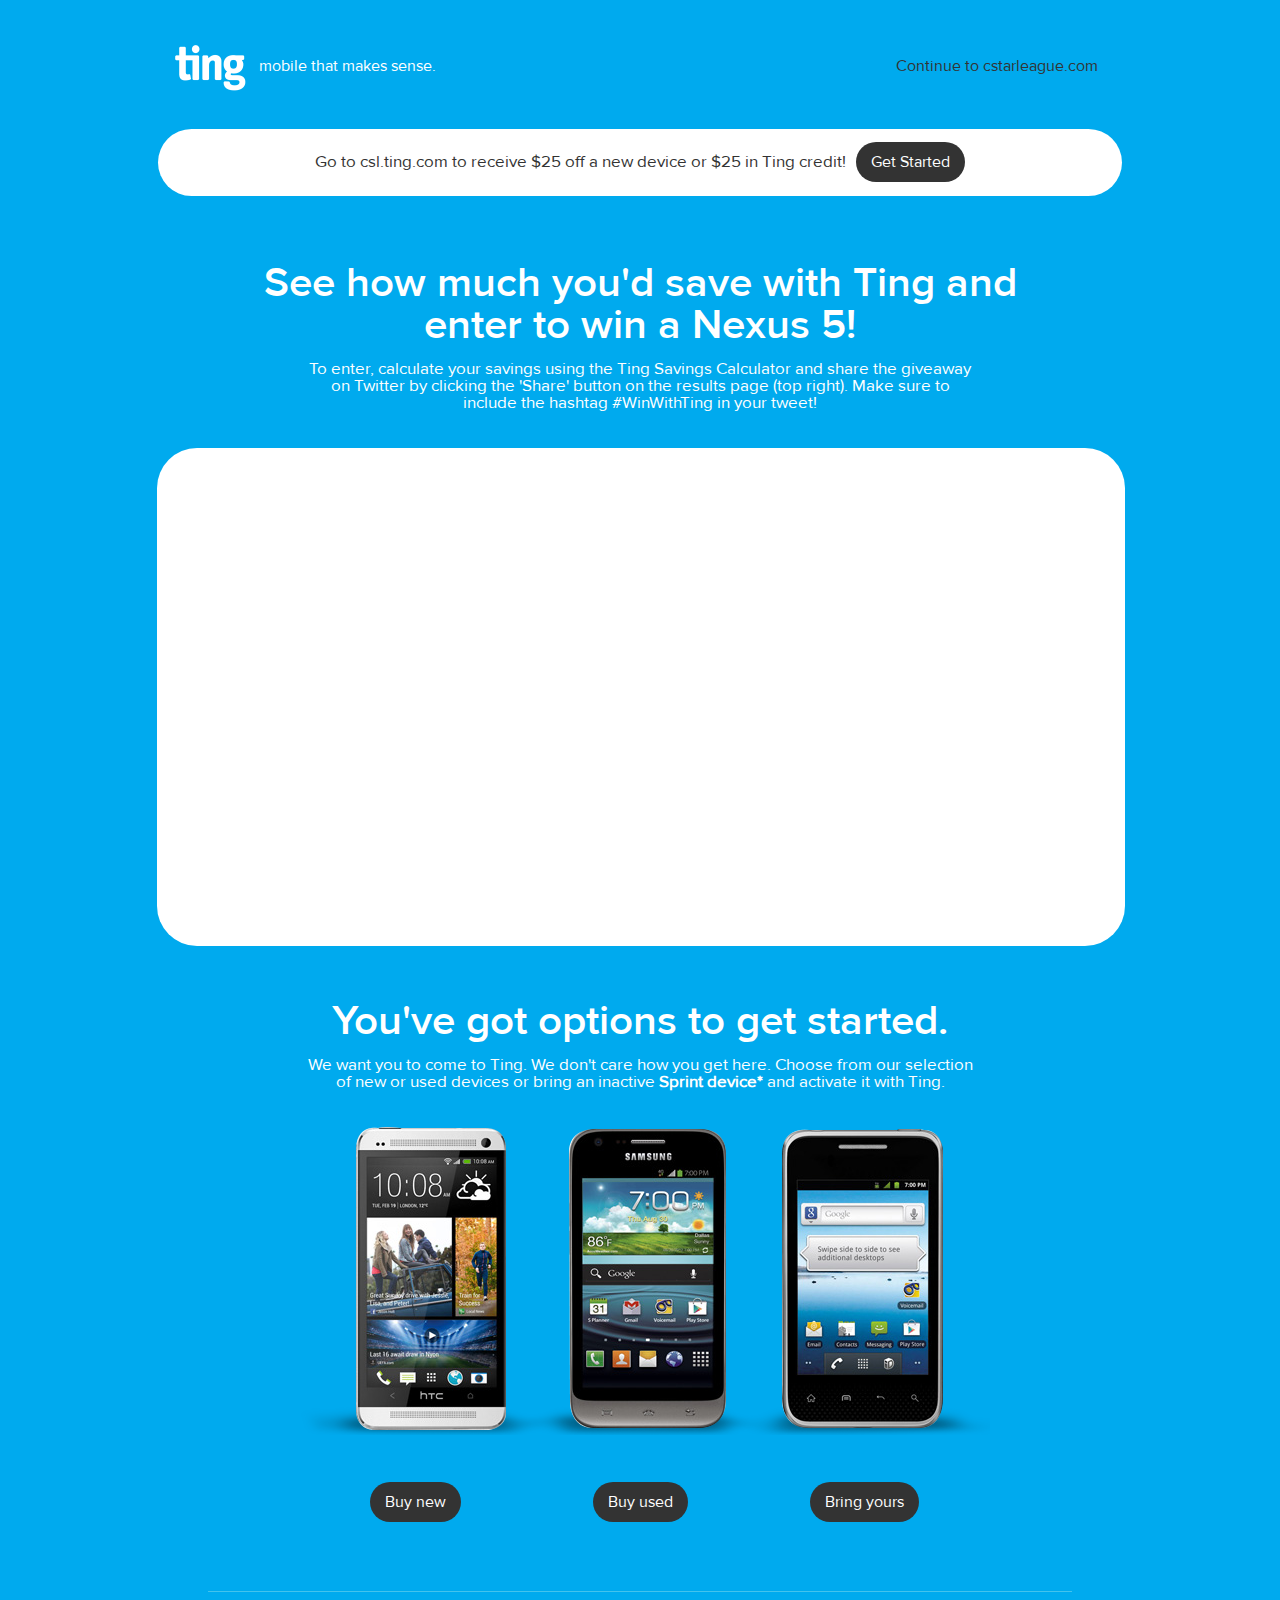
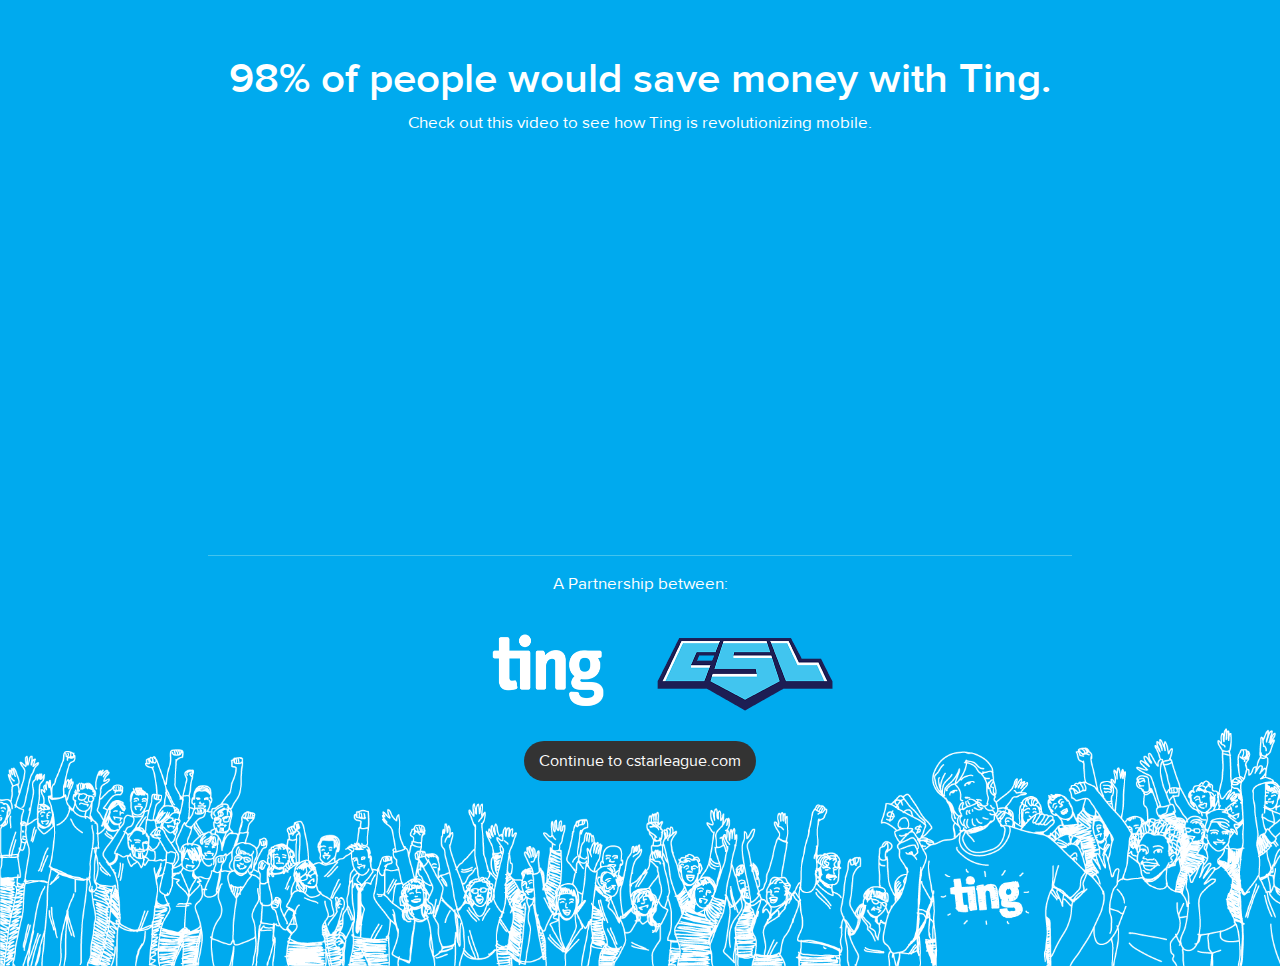
<file: index.html>
<!doctype html>
<html>
  <head>
    <meta charset="utf-8">
    
    <!-- Always force latest IE rendering engine or request Chrome Frame -->
    <meta content="IE=edge,chrome=1" http-equiv="X-UA-Compatible">
    
    <!-- Use title if it's in the page YAML frontmatter -->
    <title>Ting x CSL</title>
    <link href="stylesheets/normalize.css" media="screen, projection" rel="stylesheet" type="text/css" />
    <link href="stylesheets/screen.css" media="screen, projection" rel="stylesheet" type="text/css" />
    <link href="stylesheets/print.css" media="print" rel="stylesheet" type="text/css" />
  <!--[if IE]>
      <link href="/stylesheets/ie.css" media="screen, projection" rel="stylesheet" type="text/css" />
  <![endif]-->
    <script src="http://ajax.googleapis.com/ajax/libs/jquery/1.8/jquery.min.js"></script>
    <script src="js/waypoints.js"></script>

  </head>
  
  <body class="" id="top">

    <header class="unfixed">
      <a href="http://csl.ting.com" id="logo"><img src="img/header.png" /></a>
      <span class="motto">mobile that makes sense.</span>
      <a href="http://cstarleague.com" class="continue">Continue to cstarleague.com</a>
    </header>


    <div id="wrap">

     <div class="cta">
        <p>Go to csl.ting.com to receive $25 off a new device or $25 in Ting credit!<a href="http://csl.ting.com" class="button">Get Started</a>
      </p>
      </div>
      <section class="hero calculator content one-col">


        <h1>See how much you'd save with Ting and enter to win a Nexus 5!</h1>
        <p>To enter, calculate your savings using the Ting Savings Calculator and share the giveaway on Twitter by clicking the 'Share' button on the results page (top right). Make sure to include the hashtag #WinWithTing in your tweet!</a></p>
        <div class="embedded">
          <iframe src="http://ting.com/fb/calculator_wl?calc_type=esports" width="900" height="430" style="overflow: hidden" frameborder=0></iframe>
        </div>
     </section>

      <section class="getstarted content one-col">
        <h1>You've got options to get started.</h1>
        <p>We want you to come to Ting. We don't care how you get here. Choose from our selection
        of new or used devices or bring an inactive <strong>Sprint device*</strong> and activate it with Ting.</p>
        
        <div class="devices">
          <img src="img/getStartedDevices.png" />
          <div class="getStartedSection sides">
            <a href="#" class="button">Buy new</a>
          </div>
          <div class="getStartedSection middle">
            <a href="#" class="button">Buy used</a>
          </div>
          <div class="getStartedSection sides">
            <a href="#" class="button">Bring yours</a>
          </div>
        </div>
      </section>

      <section class="content one-col">
        <h1>98% of people would save money with Ting.</h1>
        <p>Check out this video to see how Ting is revolutionizing mobile.</p>

        <iframe id="iframe" style="width: 589px; height: 303px; background: transparent;" src="http://www.youtube.com/embed/brm0E59cjWc" frameborder="0" allowfullscreen></iframe>

      </section>

      <section class="footer one-col">
        <p>A Partnership between:</p>
        <img src="img/csl_ting_logos.png" />
        <p><a href="http://cstarleague.com" class="button">Continue to cstarleague.com</a></p>
      </section>


    </div>

    <footer>
    </footer>

    <script src="js/script.js"></script>

  </body>
</html>
</file>
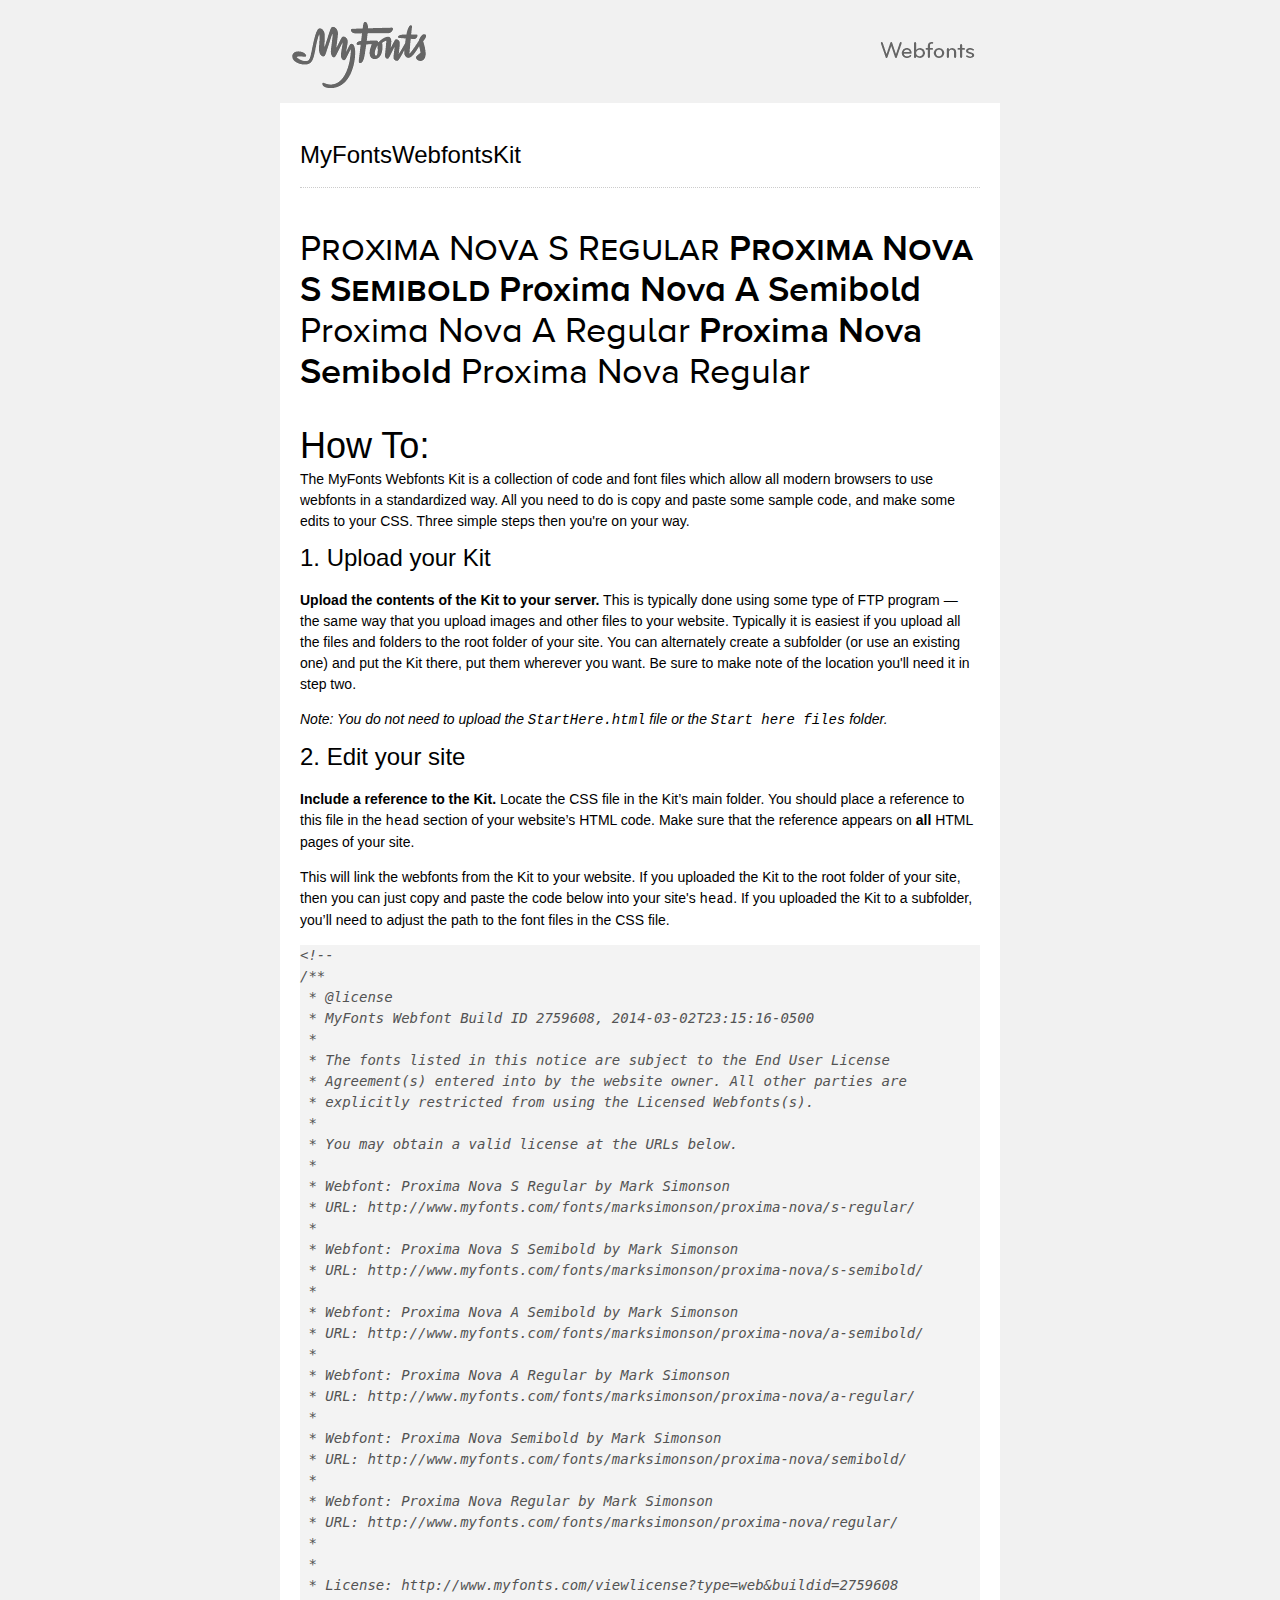
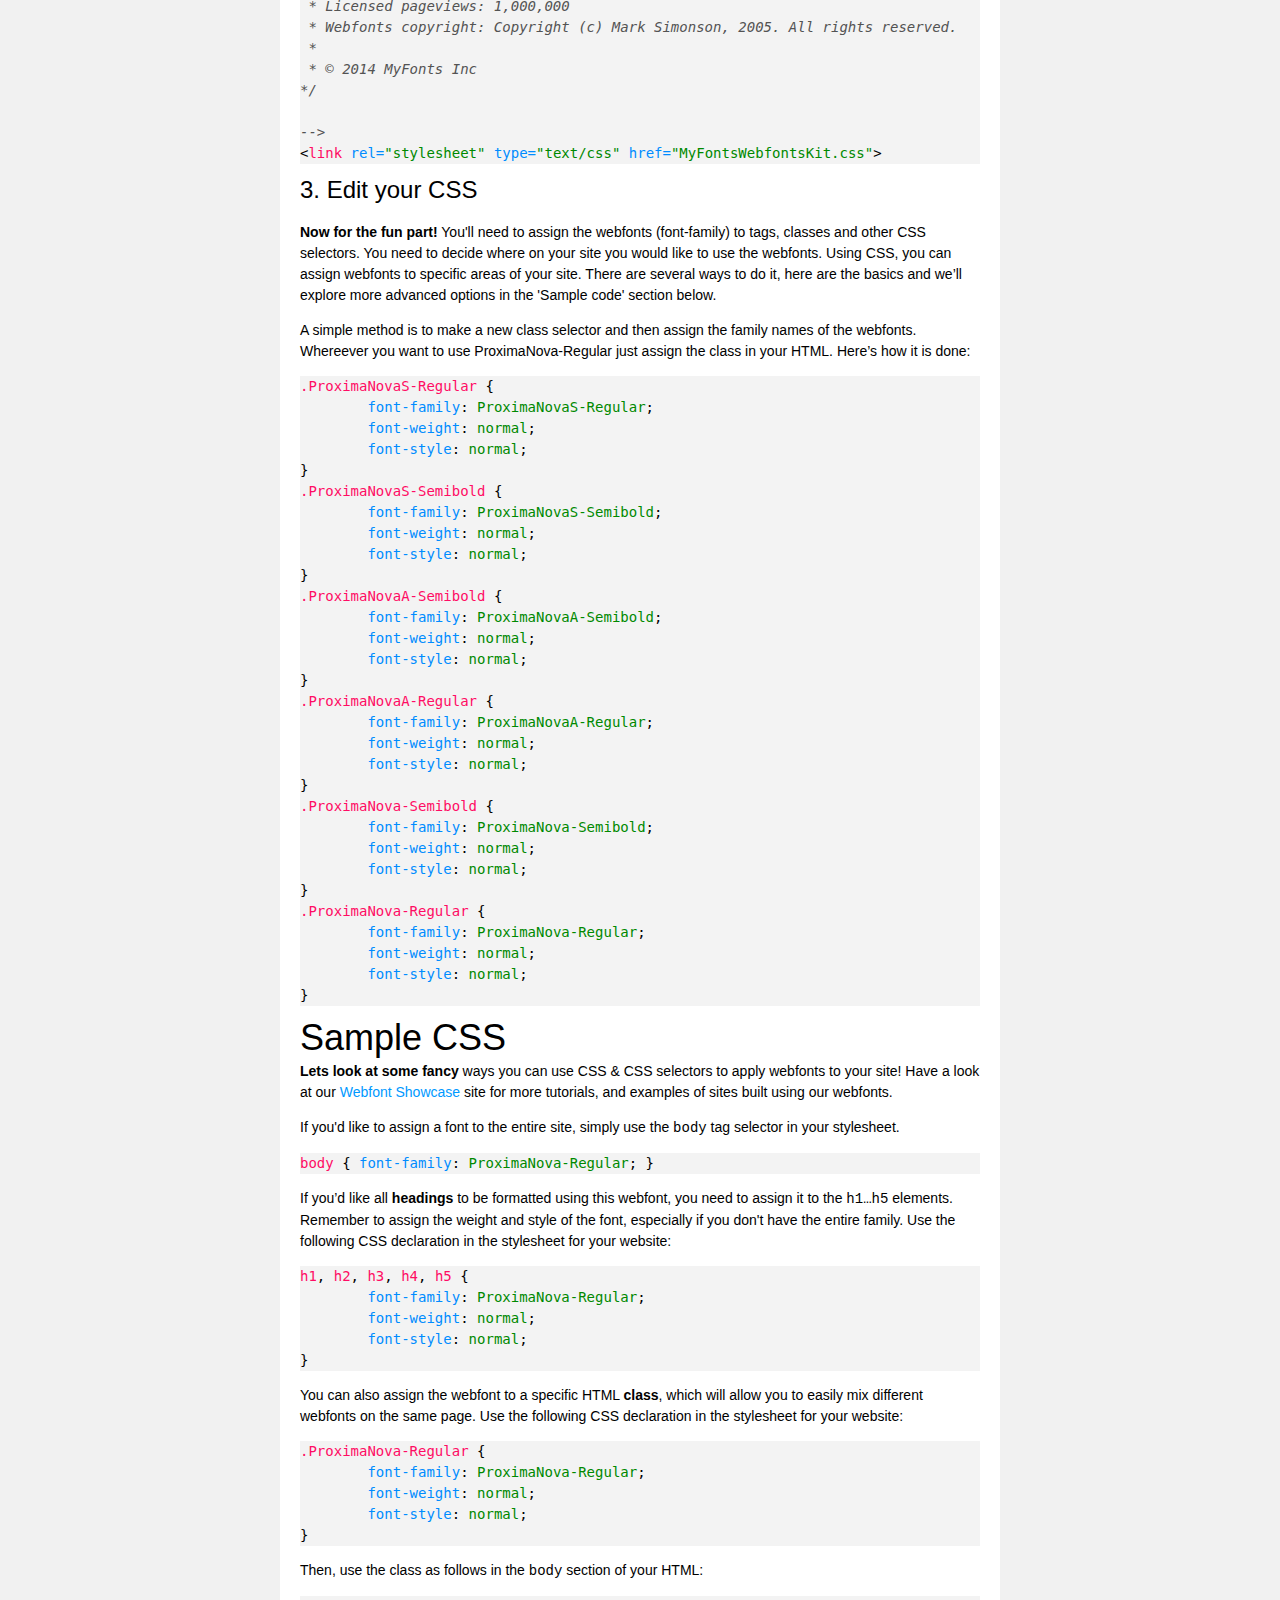
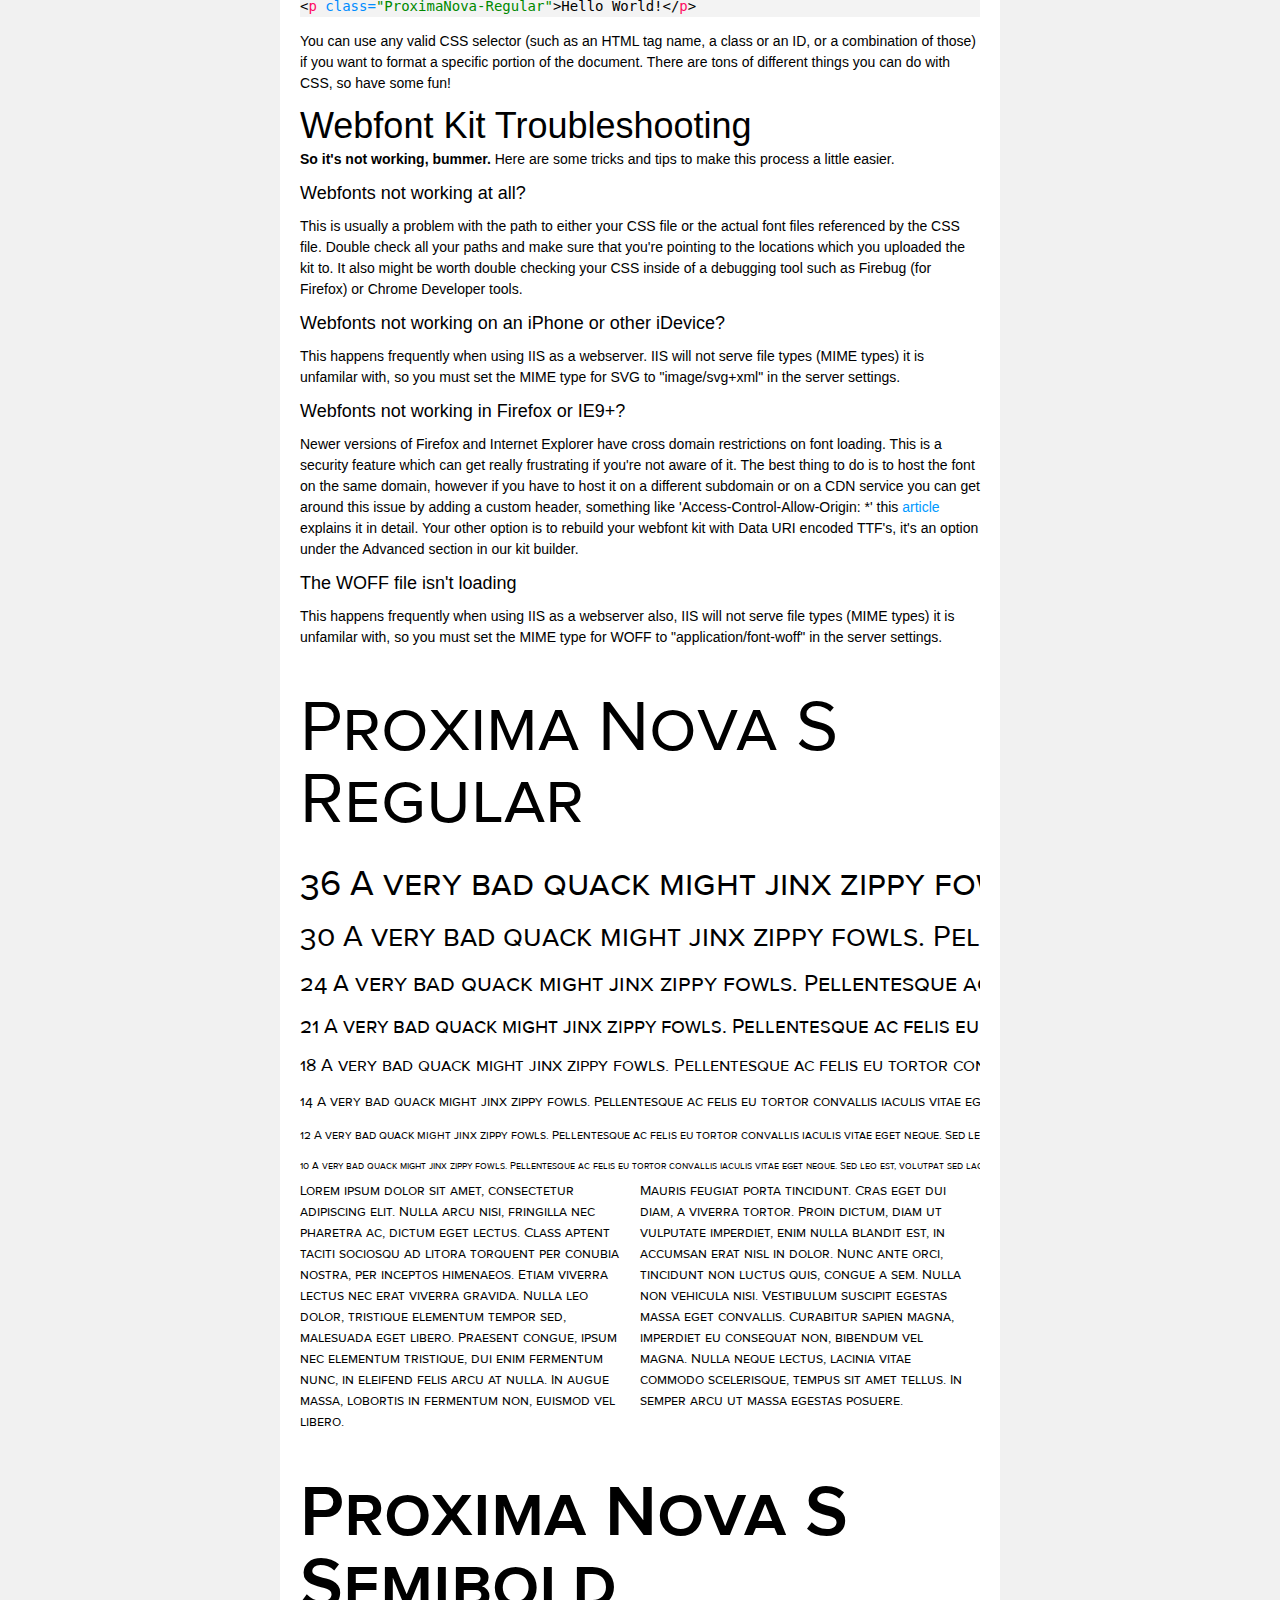
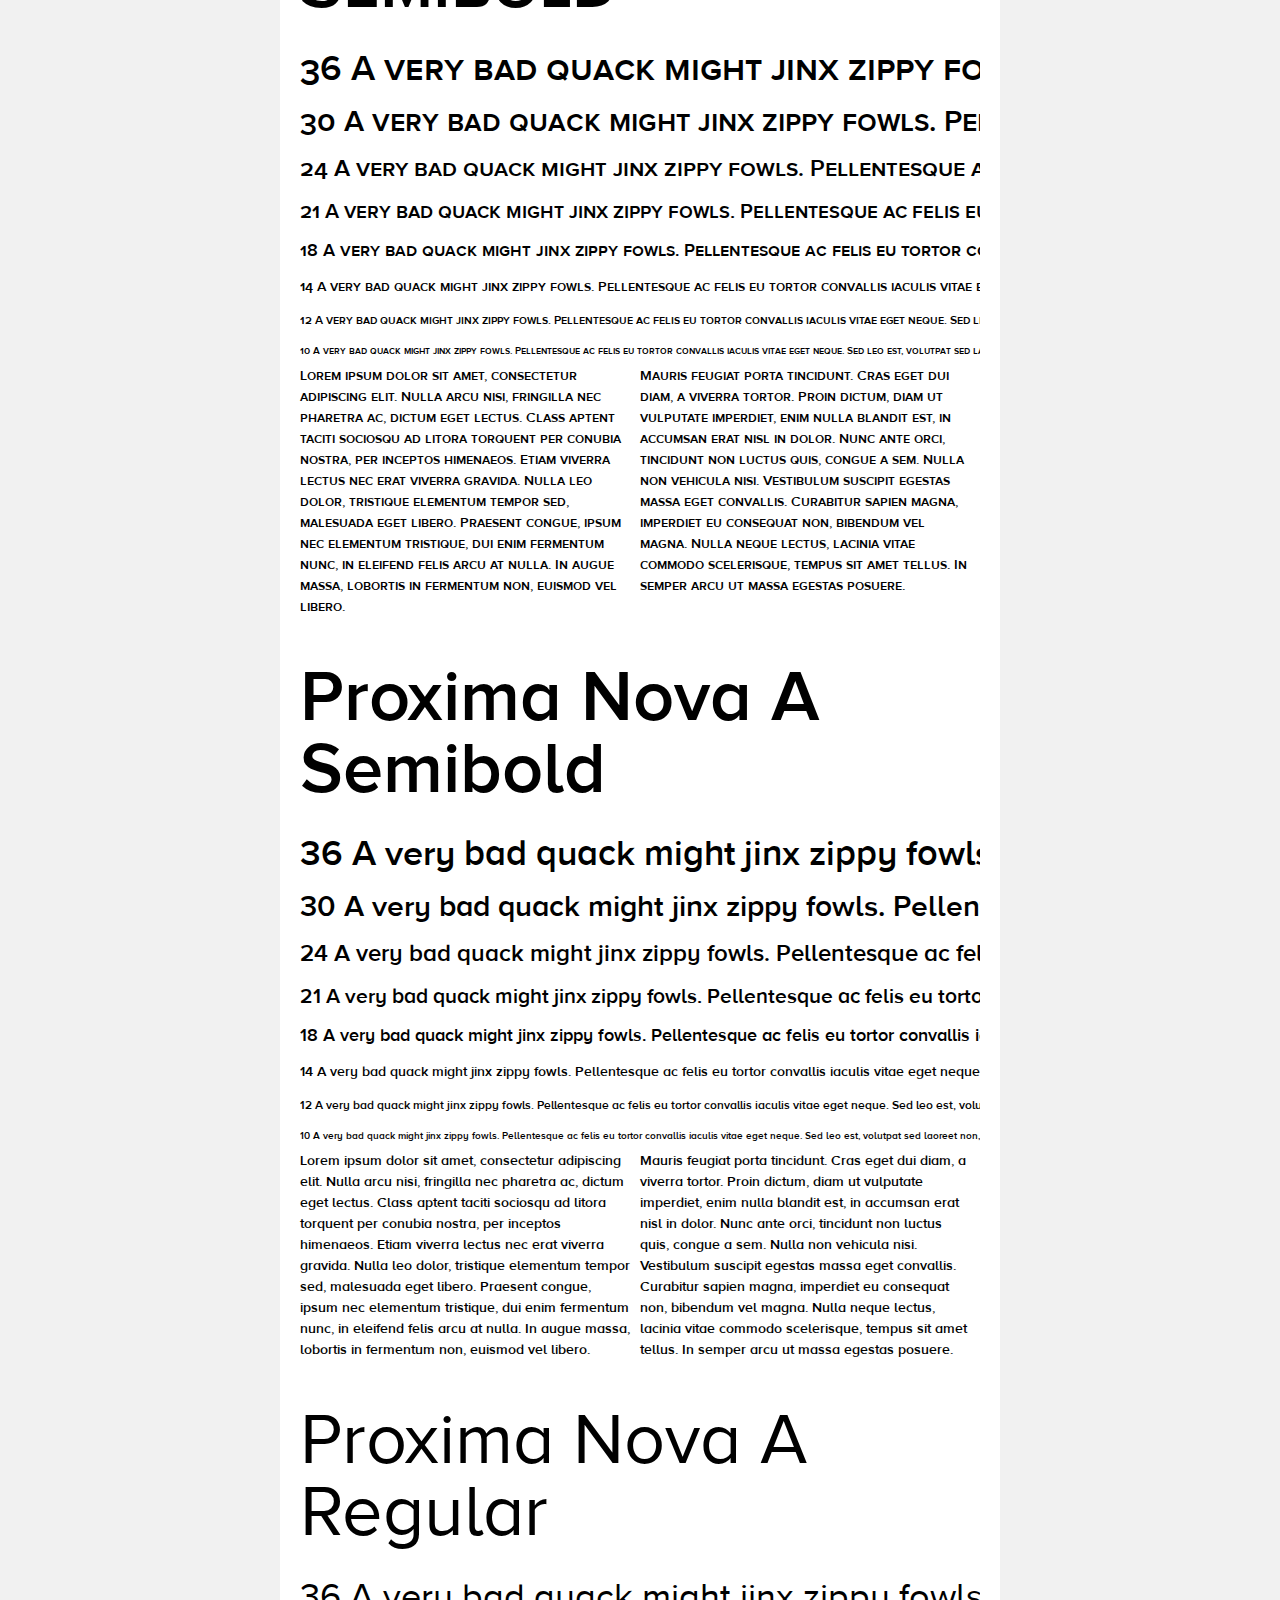
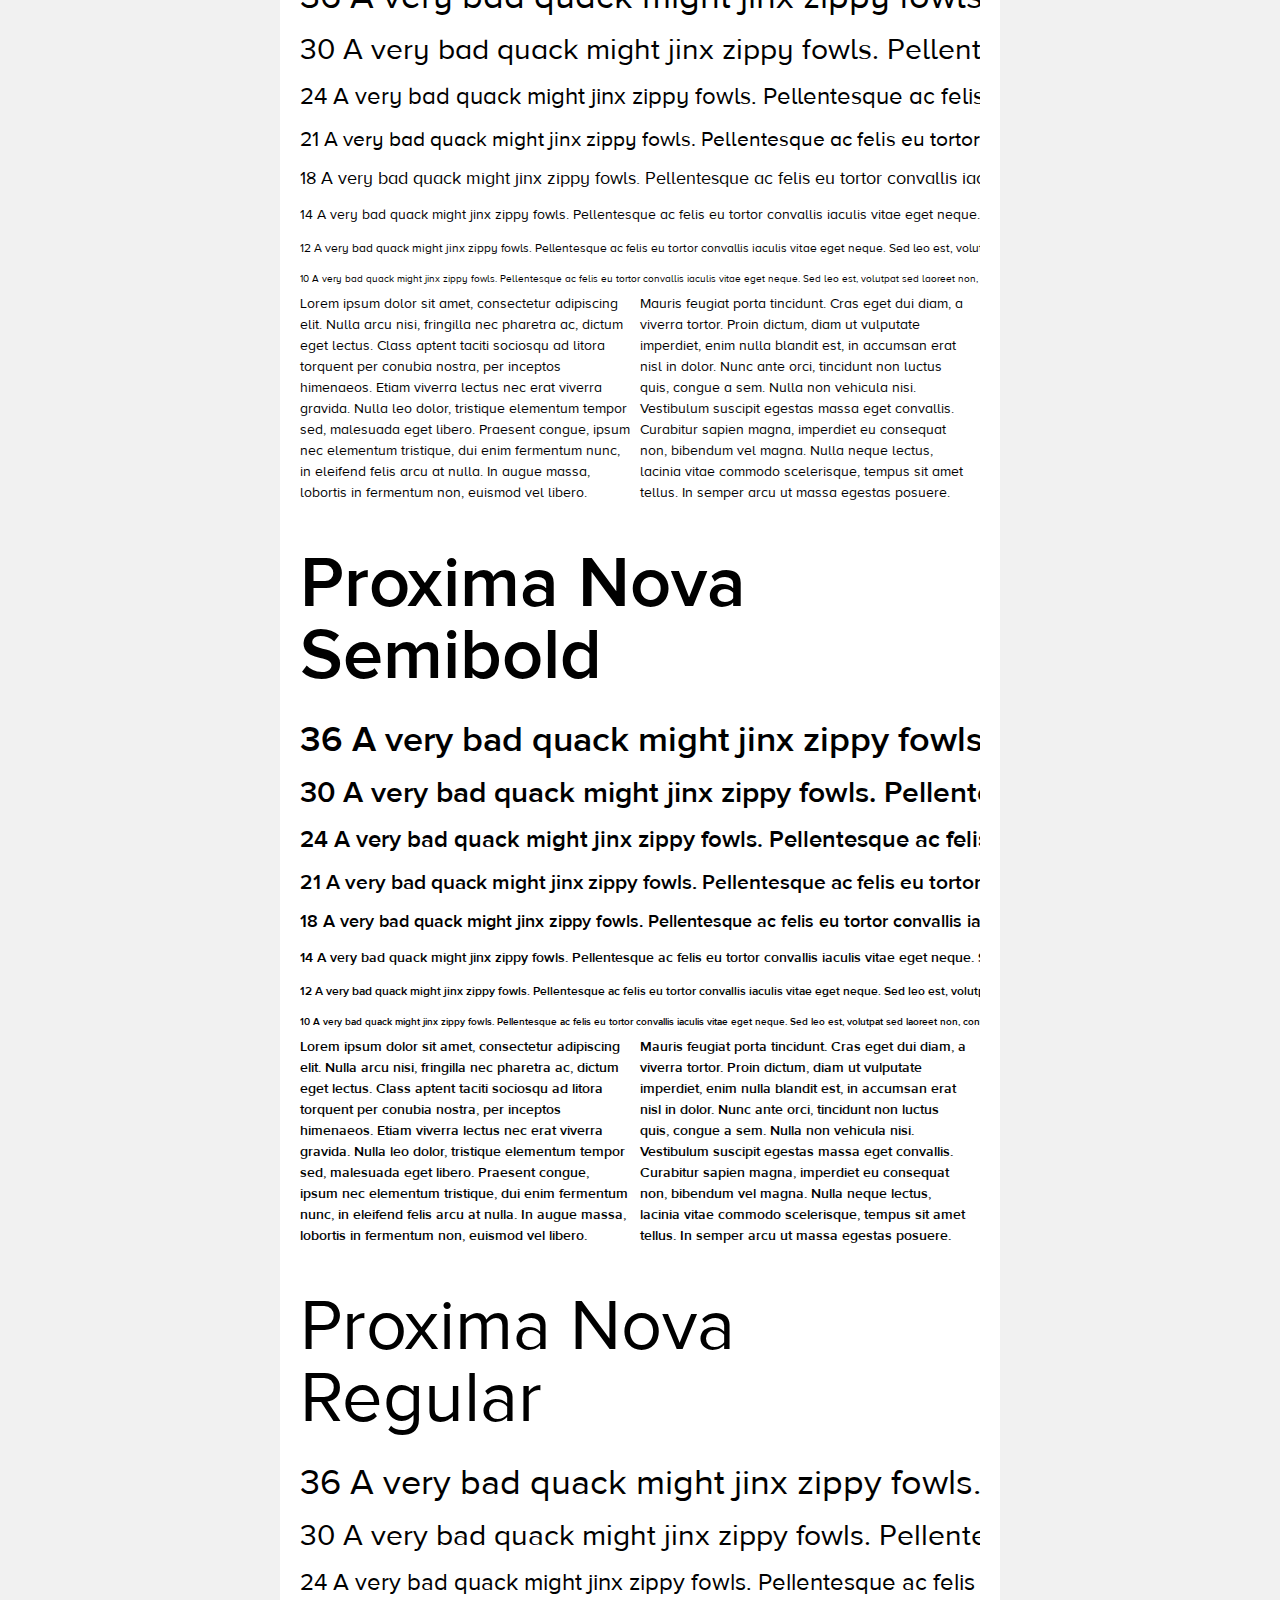
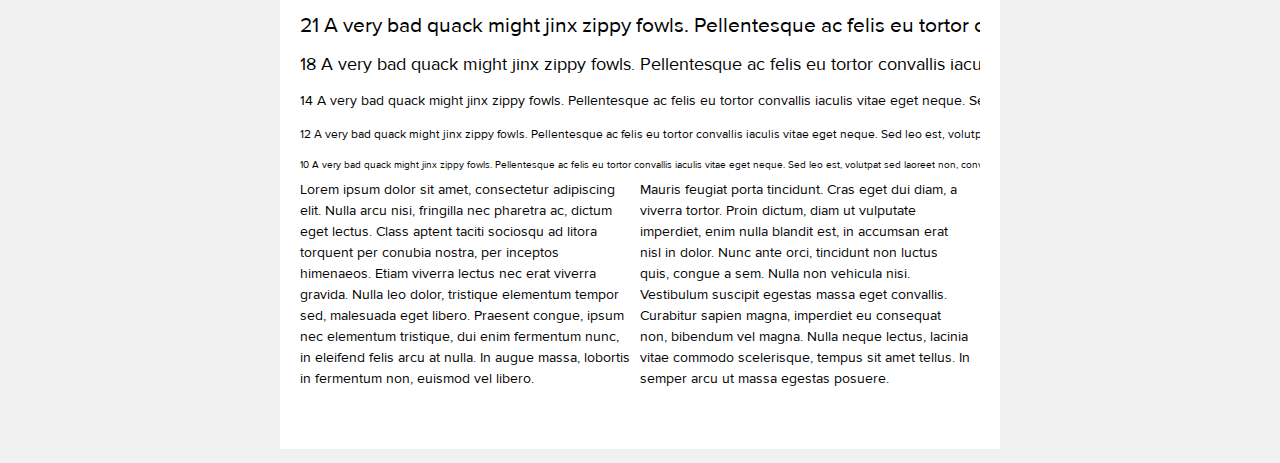
<file: assets/MyFontsWebfontsKit/StartHere.html>
<!DOCTYPE html PUBLIC "-//W3C//DTD XHTML 1.0 Strict//EN"
	"http://www.w3.org/TR/xhtml1/DTD/xhtml1-strict.dtd">

<html xmlns="http://www.w3.org/1999/xhtml" xml:lang="en" lang="en">
<head>
<title>MyFontsWebfontsKit</title>
<meta http-equiv="Content-Type" content="text/html; charset=UTF-8"/>

<!--
/**
 * @license
 * MyFonts Webfont Build ID 2759608, 2014-03-02T23:15:16-0500
 * 
 * The fonts listed in this notice are subject to the End User License
 * Agreement(s) entered into by the website owner. All other parties are 
 * explicitly restricted from using the Licensed Webfonts(s).
 * 
 * You may obtain a valid license at the URLs below.
 * 
 * Webfont: Proxima Nova S Regular by Mark Simonson
 * URL: http://www.myfonts.com/fonts/marksimonson/proxima-nova/s-regular/
 * 
 * Webfont: Proxima Nova S Semibold by Mark Simonson
 * URL: http://www.myfonts.com/fonts/marksimonson/proxima-nova/s-semibold/
 * 
 * Webfont: Proxima Nova A Semibold by Mark Simonson
 * URL: http://www.myfonts.com/fonts/marksimonson/proxima-nova/a-semibold/
 * 
 * Webfont: Proxima Nova A Regular by Mark Simonson
 * URL: http://www.myfonts.com/fonts/marksimonson/proxima-nova/a-regular/
 * 
 * Webfont: Proxima Nova Semibold by Mark Simonson
 * URL: http://www.myfonts.com/fonts/marksimonson/proxima-nova/semibold/
 * 
 * Webfont: Proxima Nova Regular by Mark Simonson
 * URL: http://www.myfonts.com/fonts/marksimonson/proxima-nova/regular/
 * 
 * 
 * License: http://www.myfonts.com/viewlicense?type=web&buildid=2759608
 * Licensed pageviews: 1,000,000
 * Webfonts copyright: Copyright (c) Mark Simonson, 2005. All rights reserved.
 * 
 * © 2014 MyFonts Inc
*/

-->

<!-- 1. load the webfonts -->
<link rel="stylesheet" type="text/css" href="MyFontsWebfontsKit.css"/>

<!-- 2. set up some css styles using the webfonts -->
<style type="text/css">
.ProximaNovaS-Regular { font-family: ProximaNovaS-Regular; }
.ProximaNovaS-Semibold { font-family: ProximaNovaS-Semibold; }
.ProximaNovaA-Semibold { font-family: ProximaNovaA-Semibold; }
.ProximaNovaA-Regular { font-family: ProximaNovaA-Regular; }
.ProximaNova-Semibold { font-family: ProximaNova-Semibold; }
.ProximaNova-Regular { font-family: ProximaNova-Regular; }
</style>


<!-- not relevant to webfonts. just example code highlighting. -->
<script type="text/javascript" src="Start here files/highlight.js"></script>
<script type="text/javascript">
  hljs.initHighlightingOnLoad();
</script>

<!-- also not relavent to webfonts. just layout css for this doc. -->
<link rel="stylesheet" type="text/css" href="Start here files/layout.css">


</head>
<body>
<div id="header"><br/>
  <img src="Start here files/header.png" alt="MyFonts Webfonts" style="padding-bottom: 12px;" width="720" border="0" height="66"/>
</div>
<div id="main_container">
		
<div id="headline">
<h2 class="webfont-article-block">MyFontsWebfontsKit</h2>
<div class="container-article"><p style="font-size:36px;line-height:40px;">
  <span class="ProximaNovaS-Regular" contenteditable="true">Proxima Nova S Regular </span>
  <span class="ProximaNovaS-Semibold" contenteditable="true">Proxima Nova S Semibold </span>
  <span class="ProximaNovaA-Semibold" contenteditable="true">Proxima Nova A Semibold </span>
  <span class="ProximaNovaA-Regular" contenteditable="true">Proxima Nova A Regular </span>
  <span class="ProximaNova-Semibold" contenteditable="true">Proxima Nova Semibold </span>
  <span class="ProximaNova-Regular" contenteditable="true">Proxima Nova Regular </span>
</div>
</div>
<div id="webfont_instructions">
	<h1>How To:</h1>
	<p>The MyFonts Webfonts Kit is a collection of code and font files which allow all modern browsers to use webfonts in a standardized way.  
	All you need to do is copy and paste some sample code, and make some edits to your CSS.  Three simple steps then you're on your way.</p>
	
	<h2>1. Upload your Kit</h2>

	<p><strong>Upload the contents of the Kit to your server.</strong> This is
	typically done using some type of FTP program — the same way that you upload images and other files
	to your website. Typically it is easiest if you upload all the files and folders to
	the root folder of your site.  You can alternately create a subfolder (or use an existing one) and put
	the Kit there, put them wherever you want.  Be sure to make note of the location you'll need it in step two. </p>

	<p><em>Note: You do not need to upload the <code>StartHere.html</code> file or
	the <code>Start here files</code> folder.</em> </p>

	<h2>2. Edit your site</h2>

	<p><strong>Include a reference to the Kit. </strong> Locate the CSS file in the Kit’s main folder.  You should place a reference to this file in the
	<code>head</code> section of your website’s HTML code. Make
	sure that the reference appears on <strong>all</strong> HTML pages of your site.</p>

	<p>This will link the webfonts from the Kit to your website. 
	If you uploaded the Kit to the root folder of your site, then
	you can just copy and paste the code below into your site's 
	<code>head</code>. If you uploaded the Kit to a
	subfolder, you’ll need to adjust the path to the font files in the CSS file. </p>

	<pre><code class="html">&lt;!--
/**
 * @license
 * MyFonts Webfont Build ID 2759608, 2014-03-02T23:15:16-0500
 * 
 * The fonts listed in this notice are subject to the End User License
 * Agreement(s) entered into by the website owner. All other parties are 
 * explicitly restricted from using the Licensed Webfonts(s).
 * 
 * You may obtain a valid license at the URLs below.
 * 
 * Webfont: Proxima Nova S Regular by Mark Simonson
 * URL: http://www.myfonts.com/fonts/marksimonson/proxima-nova/s-regular/
 * 
 * Webfont: Proxima Nova S Semibold by Mark Simonson
 * URL: http://www.myfonts.com/fonts/marksimonson/proxima-nova/s-semibold/
 * 
 * Webfont: Proxima Nova A Semibold by Mark Simonson
 * URL: http://www.myfonts.com/fonts/marksimonson/proxima-nova/a-semibold/
 * 
 * Webfont: Proxima Nova A Regular by Mark Simonson
 * URL: http://www.myfonts.com/fonts/marksimonson/proxima-nova/a-regular/
 * 
 * Webfont: Proxima Nova Semibold by Mark Simonson
 * URL: http://www.myfonts.com/fonts/marksimonson/proxima-nova/semibold/
 * 
 * Webfont: Proxima Nova Regular by Mark Simonson
 * URL: http://www.myfonts.com/fonts/marksimonson/proxima-nova/regular/
 * 
 * 
 * License: http://www.myfonts.com/viewlicense?type=web&amp;buildid=2759608
 * Licensed pageviews: 1,000,000
 * Webfonts copyright: Copyright (c) Mark Simonson, 2005. All rights reserved.
 * 
 * © 2014 MyFonts Inc
*/

--&gt;
&lt;link rel=&quot;stylesheet&quot; type=&quot;text/css&quot; href=&quot;MyFontsWebfontsKit.css&quot;&gt;
</code></pre>
	
	<h2>3. Edit your CSS</h2>

	<p><strong>Now for the fun part!</strong>
	You'll need to assign the webfonts (font-family) to tags, classes and other CSS selectors.
	You need to decide where on your site you would like to use the webfonts.  
	Using CSS, you can assign webfonts to specific areas of your site.  
	There are several ways to do it, here are the basics and we’ll explore more advanced options in the 'Sample code' section below. </p>

	<p>A simple method is to make a new class selector and
	then assign the family names of the webfonts.  Whereever you want to use ProximaNova-Regular just assign the class in your HTML. Here’s how it is done: </p>
	
	
	<pre><code class="css">.ProximaNovaS-Regular { 
	font-family: ProximaNovaS-Regular;
	font-weight: normal;
	font-style: normal;
}
.ProximaNovaS-Semibold { 
	font-family: ProximaNovaS-Semibold;
	font-weight: normal;
	font-style: normal;
}
.ProximaNovaA-Semibold { 
	font-family: ProximaNovaA-Semibold;
	font-weight: normal;
	font-style: normal;
}
.ProximaNovaA-Regular { 
	font-family: ProximaNovaA-Regular;
	font-weight: normal;
	font-style: normal;
}
.ProximaNova-Semibold { 
	font-family: ProximaNova-Semibold;
	font-weight: normal;
	font-style: normal;
}
.ProximaNova-Regular { 
	font-family: ProximaNova-Regular;
	font-weight: normal;
	font-style: normal;
}
</code></pre>
</div>
<div id="webfont_code">
	<h1>Sample CSS</h1>
	<p><strong>Lets look at some fancy</strong> ways you can use CSS &amp; CSS selectors to apply webfonts to your site!
	Have a look at our <a href='http://webfonts.myfonts.com'>Webfont Showcase</a> site for more tutorials, and examples of sites built using our webfonts.
	</p>
	
	<p>If you'd like to assign a font to the entire site, simply use the <code>body</code> tag selector in your stylesheet.</p>
	
	 
	<pre><code class="css">body { font-family: ProximaNova-Regular; }</code></pre>

	<p>If you’d like all <strong>headings</strong> to be formatted using this
	webfont, you need to assign it to the <code>h1…h5</code> elements.  
	Remember to assign the weight and style of the font, especially if you don't have the entire family.
	Use the following CSS declaration in the stylesheet for your website: </p>

 
	<pre><code class="css">h1, h2, h3, h4, h5 { 
	font-family: ProximaNova-Regular; 
	font-weight: normal; 
	font-style: normal; 
}</code></pre>

	<p>You can also assign the webfont to a specific HTML <strong>class</strong>, which will allow
	you to easily mix different webfonts on the same page. Use the following CSS
	declaration in the stylesheet for your website: </p>

	
	<pre><code class="css">.ProximaNova-Regular { 
	font-family: ProximaNova-Regular;
	font-weight: normal;
	font-style: normal;
}
</code></pre>

	<p>Then, use the class as follows in the <code>body</code> section of your HTML: </p>

		<pre><code class="html">&lt;p class=&quot;ProximaNova-Regular&quot;&gt;Hello World!&lt;/p&gt;</code></pre>

	<p>You can use any valid CSS selector (such as an HTML tag name, a class or an
	ID, or a combination of those) if you want to format a specific portion of the
	document.  There are tons of different things you can do with CSS, so have some fun!</p>
	
</div>

<div id="webfont_troubleshooting">
	
	<h1>Webfont Kit Troubleshooting</h1>
	
	<p><strong>So it's not working, bummer.</strong>  Here are some tricks and tips to make this process a little easier.</p>
	
	<h3>Webfonts not working at all?</h3><p>
	This is usually a problem with the path to either your CSS file or the actual font files referenced by the CSS file.  Double check all your paths and make sure that you're pointing to the locations which you uploaded the kit to.
	It also might be worth double checking your CSS inside of a debugging tool such as Firebug (for Firefox) or Chrome Developer tools.
	</p>

	<h3>Webfonts not working on an iPhone or other iDevice?</h3><p>
	This happens frequently when using IIS as a webserver. IIS will not serve file types (MIME types) it is unfamilar with, so
	you must set the MIME type for SVG to "image/svg+xml" in the server settings.</p>

	<h3>Webfonts not working in Firefox or IE9+?</h3><p>
	Newer versions of Firefox and Internet Explorer have cross domain restrictions on font loading.
	This is a security feature which can get really frustrating if you're not aware of it.  The best thing to do is to host the font on the same domain,
	however if you have to host it on a different subdomain or on a CDN service you can get around this issue by adding a custom header, something like 'Access-Control-Allow-Origin: *'
	this <a href='http://www.red-team-design.com/firefox-doesnt-allow-cross-domain-fonts-by-default/'>article</a> explains it in detail.
	Your other option is to rebuild your webfont kit with Data URI encoded TTF's, it's an option under the Advanced section in our kit builder.</p>
	
	<h3>The WOFF file isn't loading</h3><p>
	This happens frequently when using IIS as a webserver also, IIS will not serve file types (MIME types) it is unfamilar with, so
	you must set the MIME type for WOFF to "application/font-woff" in the server settings.</p>
	</div>

<div id="webfont_specimen">
	<div class="clearer">&nbsp;</div>
	
		  <div class="clearer">&nbsp;</div>
  <div class="webfont-sample-block">
    <p class="ProximaNovaS-Regular webfont-sample" style="font-size:72px;">Proxima Nova S Regular</p>
  </div>
  <div class="webfont-sample-block nowrap">
    <p class="ProximaNovaS-Regular webfont-sample" style="font-size:36px;"><span>36 </span>A very bad quack might jinx zippy fowls. Pellentesque ac felis eu tortor convallis iaculis vitae eget neque. Sed leo est, volutpat sed laoreet non, convallis at metus. Nam facilisis risus eget orci posuere sodales. Aliquam eleifend quam vel ipsum euismod aliquam. Lorem ipsum dolor sit amet, consectetur adipiscing elit. Cras ut ultrices tellus. Aliquam quis metus diam, id commodo mi. Aenean ac urna mi, sit amet gravida lacus. Aliquam urna nunc, pulvinar vel egestas ac, tincidunt non dui. Maecenas in orci sit amet lacus mollis viverra eu vitae arcu. Vestibulum eros quam, viverra et fermentum ac, ultrices sit amet risus. Nulla tristique magna vel urna tempus cursus. </p>
    <p class="ProximaNovaS-Regular webfont-sample" style="font-size:30px;"><span>30 </span>A very bad quack might jinx zippy fowls. Pellentesque ac felis eu tortor convallis iaculis vitae eget neque. Sed leo est, volutpat sed laoreet non, convallis at metus. Nam facilisis risus eget orci posuere sodales. Aliquam eleifend quam vel ipsum euismod aliquam. Lorem ipsum dolor sit amet, consectetur adipiscing elit. Cras ut ultrices tellus. Aliquam quis metus diam, id commodo mi. Aenean ac urna mi, sit amet gravida lacus. Aliquam urna nunc, pulvinar vel egestas ac, tincidunt non dui. Maecenas in orci sit amet lacus mollis viverra eu vitae arcu. Vestibulum eros quam, viverra et fermentum ac, ultrices sit amet risus. Nulla tristique magna vel urna tempus cursus. </p>
    <p class="ProximaNovaS-Regular webfont-sample" style="font-size:24px;"><span>24 </span>A very bad quack might jinx zippy fowls. Pellentesque ac felis eu tortor convallis iaculis vitae eget neque. Sed leo est, volutpat sed laoreet non, convallis at metus. Nam facilisis risus eget orci posuere sodales. Aliquam eleifend quam vel ipsum euismod aliquam. Lorem ipsum dolor sit amet, consectetur adipiscing elit. Cras ut ultrices tellus. Aliquam quis metus diam, id commodo mi. Aenean ac urna mi, sit amet gravida lacus. Aliquam urna nunc, pulvinar vel egestas ac, tincidunt non dui. Maecenas in orci sit amet lacus mollis viverra eu vitae arcu. Vestibulum eros quam, viverra et fermentum ac, ultrices sit amet risus. Nulla tristique magna vel urna tempus cursus. </p>
    <p class="ProximaNovaS-Regular webfont-sample" style="font-size:21px;"><span>21 </span>A very bad quack might jinx zippy fowls. Pellentesque ac felis eu tortor convallis iaculis vitae eget neque. Sed leo est, volutpat sed laoreet non, convallis at metus. Nam facilisis risus eget orci posuere sodales. Aliquam eleifend quam vel ipsum euismod aliquam. Lorem ipsum dolor sit amet, consectetur adipiscing elit. Cras ut ultrices tellus. Aliquam quis metus diam, id commodo mi. Aenean ac urna mi, sit amet gravida lacus. Aliquam urna nunc, pulvinar vel egestas ac, tincidunt non dui. Maecenas in orci sit amet lacus mollis viverra eu vitae arcu. Vestibulum eros quam, viverra et fermentum ac, ultrices sit amet risus. Nulla tristique magna vel urna tempus cursus. </p>
    <p class="ProximaNovaS-Regular webfont-sample" style="font-size:18px;"><span>18 </span>A very bad quack might jinx zippy fowls. Pellentesque ac felis eu tortor convallis iaculis vitae eget neque. Sed leo est, volutpat sed laoreet non, convallis at metus. Nam facilisis risus eget orci posuere sodales. Aliquam eleifend quam vel ipsum euismod aliquam. Lorem ipsum dolor sit amet, consectetur adipiscing elit. Cras ut ultrices tellus. Aliquam quis metus diam, id commodo mi. Aenean ac urna mi, sit amet gravida lacus. Aliquam urna nunc, pulvinar vel egestas ac, tincidunt non dui. Maecenas in orci sit amet lacus mollis viverra eu vitae arcu. Vestibulum eros quam, viverra et fermentum ac, ultrices sit amet risus. Nulla tristique magna vel urna tempus cursus. </p>
    <p class="ProximaNovaS-Regular webfont-sample" style="font-size:14px;"><span>14 </span>A very bad quack might jinx zippy fowls. Pellentesque ac felis eu tortor convallis iaculis vitae eget neque. Sed leo est, volutpat sed laoreet non, convallis at metus. Nam facilisis risus eget orci posuere sodales. Aliquam eleifend quam vel ipsum euismod aliquam. Lorem ipsum dolor sit amet, consectetur adipiscing elit. Cras ut ultrices tellus. Aliquam quis metus diam, id commodo mi. Aenean ac urna mi, sit amet gravida lacus. Aliquam urna nunc, pulvinar vel egestas ac, tincidunt non dui. Maecenas in orci sit amet lacus mollis viverra eu vitae arcu. Vestibulum eros quam, viverra et fermentum ac, ultrices sit amet risus. Nulla tristique magna vel urna tempus cursus. </p>
    <p class="ProximaNovaS-Regular webfont-sample" style="font-size:12px;"><span>12 </span>A very bad quack might jinx zippy fowls. Pellentesque ac felis eu tortor convallis iaculis vitae eget neque. Sed leo est, volutpat sed laoreet non, convallis at metus. Nam facilisis risus eget orci posuere sodales. Aliquam eleifend quam vel ipsum euismod aliquam. Lorem ipsum dolor sit amet, consectetur adipiscing elit. Cras ut ultrices tellus. Aliquam quis metus diam, id commodo mi. Aenean ac urna mi, sit amet gravida lacus. Aliquam urna nunc, pulvinar vel egestas ac, tincidunt non dui. Maecenas in orci sit amet lacus mollis viverra eu vitae arcu. Vestibulum eros quam, viverra et fermentum ac, ultrices sit amet risus. Nulla tristique magna vel urna tempus cursus. </p>
    <p class="ProximaNovaS-Regular webfont-sample" style="font-size:10px;"><span>10 </span>A very bad quack might jinx zippy fowls. Pellentesque ac felis eu tortor convallis iaculis vitae eget neque. Sed leo est, volutpat sed laoreet non, convallis at metus. Nam facilisis risus eget orci posuere sodales. Aliquam eleifend quam vel ipsum euismod aliquam. Lorem ipsum dolor sit amet, consectetur adipiscing elit. Cras ut ultrices tellus. Aliquam quis metus diam, id commodo mi. Aenean ac urna mi, sit amet gravida lacus. Aliquam urna nunc, pulvinar vel egestas ac, tincidunt non dui. Maecenas in orci sit amet lacus mollis viverra eu vitae arcu. Vestibulum eros quam, viverra et fermentum ac, ultrices sit amet risus. Nulla tristique magna vel urna tempus cursus. </p>
  </div>
  <div class="webfont-twocolumns">
    <p class="ProximaNovaS-Regular">Lorem ipsum dolor sit amet, consectetur adipiscing elit. Nulla arcu nisi, fringilla nec pharetra ac, dictum eget lectus. Class aptent taciti sociosqu ad litora torquent per conubia nostra, per inceptos himenaeos. Etiam viverra lectus nec erat viverra gravida. Nulla leo dolor, tristique elementum tempor sed, malesuada eget libero. Praesent congue, ipsum nec elementum tristique, dui enim fermentum nunc, in eleifend felis arcu at nulla. In augue massa, lobortis in fermentum non, euismod vel libero. </p>
  </div>
  <div class="webfont-twocolumns last">
    <p class="ProximaNovaS-Regular">Mauris feugiat porta tincidunt. Cras eget dui diam, a viverra tortor. Proin dictum, diam ut vulputate imperdiet, enim nulla blandit est, in accumsan erat nisl in dolor. Nunc ante orci, tincidunt non luctus quis, congue a sem. Nulla non vehicula nisi. Vestibulum suscipit egestas massa eget convallis. Curabitur sapien magna, imperdiet eu consequat non, bibendum vel magna. Nulla neque lectus, lacinia vitae commodo scelerisque, tempus sit amet tellus. In semper arcu ut massa egestas posuere. </p>
  </div>
  <div class="clearer">&nbsp;</div>
    	  <div class="clearer">&nbsp;</div>
  <div class="webfont-sample-block">
    <p class="ProximaNovaS-Semibold webfont-sample" style="font-size:72px;">Proxima Nova S Semibold</p>
  </div>
  <div class="webfont-sample-block nowrap">
    <p class="ProximaNovaS-Semibold webfont-sample" style="font-size:36px;"><span>36 </span>A very bad quack might jinx zippy fowls. Pellentesque ac felis eu tortor convallis iaculis vitae eget neque. Sed leo est, volutpat sed laoreet non, convallis at metus. Nam facilisis risus eget orci posuere sodales. Aliquam eleifend quam vel ipsum euismod aliquam. Lorem ipsum dolor sit amet, consectetur adipiscing elit. Cras ut ultrices tellus. Aliquam quis metus diam, id commodo mi. Aenean ac urna mi, sit amet gravida lacus. Aliquam urna nunc, pulvinar vel egestas ac, tincidunt non dui. Maecenas in orci sit amet lacus mollis viverra eu vitae arcu. Vestibulum eros quam, viverra et fermentum ac, ultrices sit amet risus. Nulla tristique magna vel urna tempus cursus. </p>
    <p class="ProximaNovaS-Semibold webfont-sample" style="font-size:30px;"><span>30 </span>A very bad quack might jinx zippy fowls. Pellentesque ac felis eu tortor convallis iaculis vitae eget neque. Sed leo est, volutpat sed laoreet non, convallis at metus. Nam facilisis risus eget orci posuere sodales. Aliquam eleifend quam vel ipsum euismod aliquam. Lorem ipsum dolor sit amet, consectetur adipiscing elit. Cras ut ultrices tellus. Aliquam quis metus diam, id commodo mi. Aenean ac urna mi, sit amet gravida lacus. Aliquam urna nunc, pulvinar vel egestas ac, tincidunt non dui. Maecenas in orci sit amet lacus mollis viverra eu vitae arcu. Vestibulum eros quam, viverra et fermentum ac, ultrices sit amet risus. Nulla tristique magna vel urna tempus cursus. </p>
    <p class="ProximaNovaS-Semibold webfont-sample" style="font-size:24px;"><span>24 </span>A very bad quack might jinx zippy fowls. Pellentesque ac felis eu tortor convallis iaculis vitae eget neque. Sed leo est, volutpat sed laoreet non, convallis at metus. Nam facilisis risus eget orci posuere sodales. Aliquam eleifend quam vel ipsum euismod aliquam. Lorem ipsum dolor sit amet, consectetur adipiscing elit. Cras ut ultrices tellus. Aliquam quis metus diam, id commodo mi. Aenean ac urna mi, sit amet gravida lacus. Aliquam urna nunc, pulvinar vel egestas ac, tincidunt non dui. Maecenas in orci sit amet lacus mollis viverra eu vitae arcu. Vestibulum eros quam, viverra et fermentum ac, ultrices sit amet risus. Nulla tristique magna vel urna tempus cursus. </p>
    <p class="ProximaNovaS-Semibold webfont-sample" style="font-size:21px;"><span>21 </span>A very bad quack might jinx zippy fowls. Pellentesque ac felis eu tortor convallis iaculis vitae eget neque. Sed leo est, volutpat sed laoreet non, convallis at metus. Nam facilisis risus eget orci posuere sodales. Aliquam eleifend quam vel ipsum euismod aliquam. Lorem ipsum dolor sit amet, consectetur adipiscing elit. Cras ut ultrices tellus. Aliquam quis metus diam, id commodo mi. Aenean ac urna mi, sit amet gravida lacus. Aliquam urna nunc, pulvinar vel egestas ac, tincidunt non dui. Maecenas in orci sit amet lacus mollis viverra eu vitae arcu. Vestibulum eros quam, viverra et fermentum ac, ultrices sit amet risus. Nulla tristique magna vel urna tempus cursus. </p>
    <p class="ProximaNovaS-Semibold webfont-sample" style="font-size:18px;"><span>18 </span>A very bad quack might jinx zippy fowls. Pellentesque ac felis eu tortor convallis iaculis vitae eget neque. Sed leo est, volutpat sed laoreet non, convallis at metus. Nam facilisis risus eget orci posuere sodales. Aliquam eleifend quam vel ipsum euismod aliquam. Lorem ipsum dolor sit amet, consectetur adipiscing elit. Cras ut ultrices tellus. Aliquam quis metus diam, id commodo mi. Aenean ac urna mi, sit amet gravida lacus. Aliquam urna nunc, pulvinar vel egestas ac, tincidunt non dui. Maecenas in orci sit amet lacus mollis viverra eu vitae arcu. Vestibulum eros quam, viverra et fermentum ac, ultrices sit amet risus. Nulla tristique magna vel urna tempus cursus. </p>
    <p class="ProximaNovaS-Semibold webfont-sample" style="font-size:14px;"><span>14 </span>A very bad quack might jinx zippy fowls. Pellentesque ac felis eu tortor convallis iaculis vitae eget neque. Sed leo est, volutpat sed laoreet non, convallis at metus. Nam facilisis risus eget orci posuere sodales. Aliquam eleifend quam vel ipsum euismod aliquam. Lorem ipsum dolor sit amet, consectetur adipiscing elit. Cras ut ultrices tellus. Aliquam quis metus diam, id commodo mi. Aenean ac urna mi, sit amet gravida lacus. Aliquam urna nunc, pulvinar vel egestas ac, tincidunt non dui. Maecenas in orci sit amet lacus mollis viverra eu vitae arcu. Vestibulum eros quam, viverra et fermentum ac, ultrices sit amet risus. Nulla tristique magna vel urna tempus cursus. </p>
    <p class="ProximaNovaS-Semibold webfont-sample" style="font-size:12px;"><span>12 </span>A very bad quack might jinx zippy fowls. Pellentesque ac felis eu tortor convallis iaculis vitae eget neque. Sed leo est, volutpat sed laoreet non, convallis at metus. Nam facilisis risus eget orci posuere sodales. Aliquam eleifend quam vel ipsum euismod aliquam. Lorem ipsum dolor sit amet, consectetur adipiscing elit. Cras ut ultrices tellus. Aliquam quis metus diam, id commodo mi. Aenean ac urna mi, sit amet gravida lacus. Aliquam urna nunc, pulvinar vel egestas ac, tincidunt non dui. Maecenas in orci sit amet lacus mollis viverra eu vitae arcu. Vestibulum eros quam, viverra et fermentum ac, ultrices sit amet risus. Nulla tristique magna vel urna tempus cursus. </p>
    <p class="ProximaNovaS-Semibold webfont-sample" style="font-size:10px;"><span>10 </span>A very bad quack might jinx zippy fowls. Pellentesque ac felis eu tortor convallis iaculis vitae eget neque. Sed leo est, volutpat sed laoreet non, convallis at metus. Nam facilisis risus eget orci posuere sodales. Aliquam eleifend quam vel ipsum euismod aliquam. Lorem ipsum dolor sit amet, consectetur adipiscing elit. Cras ut ultrices tellus. Aliquam quis metus diam, id commodo mi. Aenean ac urna mi, sit amet gravida lacus. Aliquam urna nunc, pulvinar vel egestas ac, tincidunt non dui. Maecenas in orci sit amet lacus mollis viverra eu vitae arcu. Vestibulum eros quam, viverra et fermentum ac, ultrices sit amet risus. Nulla tristique magna vel urna tempus cursus. </p>
  </div>
  <div class="webfont-twocolumns">
    <p class="ProximaNovaS-Semibold">Lorem ipsum dolor sit amet, consectetur adipiscing elit. Nulla arcu nisi, fringilla nec pharetra ac, dictum eget lectus. Class aptent taciti sociosqu ad litora torquent per conubia nostra, per inceptos himenaeos. Etiam viverra lectus nec erat viverra gravida. Nulla leo dolor, tristique elementum tempor sed, malesuada eget libero. Praesent congue, ipsum nec elementum tristique, dui enim fermentum nunc, in eleifend felis arcu at nulla. In augue massa, lobortis in fermentum non, euismod vel libero. </p>
  </div>
  <div class="webfont-twocolumns last">
    <p class="ProximaNovaS-Semibold">Mauris feugiat porta tincidunt. Cras eget dui diam, a viverra tortor. Proin dictum, diam ut vulputate imperdiet, enim nulla blandit est, in accumsan erat nisl in dolor. Nunc ante orci, tincidunt non luctus quis, congue a sem. Nulla non vehicula nisi. Vestibulum suscipit egestas massa eget convallis. Curabitur sapien magna, imperdiet eu consequat non, bibendum vel magna. Nulla neque lectus, lacinia vitae commodo scelerisque, tempus sit amet tellus. In semper arcu ut massa egestas posuere. </p>
  </div>
  <div class="clearer">&nbsp;</div>
    	  <div class="clearer">&nbsp;</div>
  <div class="webfont-sample-block">
    <p class="ProximaNovaA-Semibold webfont-sample" style="font-size:72px;">Proxima Nova A Semibold</p>
  </div>
  <div class="webfont-sample-block nowrap">
    <p class="ProximaNovaA-Semibold webfont-sample" style="font-size:36px;"><span>36 </span>A very bad quack might jinx zippy fowls. Pellentesque ac felis eu tortor convallis iaculis vitae eget neque. Sed leo est, volutpat sed laoreet non, convallis at metus. Nam facilisis risus eget orci posuere sodales. Aliquam eleifend quam vel ipsum euismod aliquam. Lorem ipsum dolor sit amet, consectetur adipiscing elit. Cras ut ultrices tellus. Aliquam quis metus diam, id commodo mi. Aenean ac urna mi, sit amet gravida lacus. Aliquam urna nunc, pulvinar vel egestas ac, tincidunt non dui. Maecenas in orci sit amet lacus mollis viverra eu vitae arcu. Vestibulum eros quam, viverra et fermentum ac, ultrices sit amet risus. Nulla tristique magna vel urna tempus cursus. </p>
    <p class="ProximaNovaA-Semibold webfont-sample" style="font-size:30px;"><span>30 </span>A very bad quack might jinx zippy fowls. Pellentesque ac felis eu tortor convallis iaculis vitae eget neque. Sed leo est, volutpat sed laoreet non, convallis at metus. Nam facilisis risus eget orci posuere sodales. Aliquam eleifend quam vel ipsum euismod aliquam. Lorem ipsum dolor sit amet, consectetur adipiscing elit. Cras ut ultrices tellus. Aliquam quis metus diam, id commodo mi. Aenean ac urna mi, sit amet gravida lacus. Aliquam urna nunc, pulvinar vel egestas ac, tincidunt non dui. Maecenas in orci sit amet lacus mollis viverra eu vitae arcu. Vestibulum eros quam, viverra et fermentum ac, ultrices sit amet risus. Nulla tristique magna vel urna tempus cursus. </p>
    <p class="ProximaNovaA-Semibold webfont-sample" style="font-size:24px;"><span>24 </span>A very bad quack might jinx zippy fowls. Pellentesque ac felis eu tortor convallis iaculis vitae eget neque. Sed leo est, volutpat sed laoreet non, convallis at metus. Nam facilisis risus eget orci posuere sodales. Aliquam eleifend quam vel ipsum euismod aliquam. Lorem ipsum dolor sit amet, consectetur adipiscing elit. Cras ut ultrices tellus. Aliquam quis metus diam, id commodo mi. Aenean ac urna mi, sit amet gravida lacus. Aliquam urna nunc, pulvinar vel egestas ac, tincidunt non dui. Maecenas in orci sit amet lacus mollis viverra eu vitae arcu. Vestibulum eros quam, viverra et fermentum ac, ultrices sit amet risus. Nulla tristique magna vel urna tempus cursus. </p>
    <p class="ProximaNovaA-Semibold webfont-sample" style="font-size:21px;"><span>21 </span>A very bad quack might jinx zippy fowls. Pellentesque ac felis eu tortor convallis iaculis vitae eget neque. Sed leo est, volutpat sed laoreet non, convallis at metus. Nam facilisis risus eget orci posuere sodales. Aliquam eleifend quam vel ipsum euismod aliquam. Lorem ipsum dolor sit amet, consectetur adipiscing elit. Cras ut ultrices tellus. Aliquam quis metus diam, id commodo mi. Aenean ac urna mi, sit amet gravida lacus. Aliquam urna nunc, pulvinar vel egestas ac, tincidunt non dui. Maecenas in orci sit amet lacus mollis viverra eu vitae arcu. Vestibulum eros quam, viverra et fermentum ac, ultrices sit amet risus. Nulla tristique magna vel urna tempus cursus. </p>
    <p class="ProximaNovaA-Semibold webfont-sample" style="font-size:18px;"><span>18 </span>A very bad quack might jinx zippy fowls. Pellentesque ac felis eu tortor convallis iaculis vitae eget neque. Sed leo est, volutpat sed laoreet non, convallis at metus. Nam facilisis risus eget orci posuere sodales. Aliquam eleifend quam vel ipsum euismod aliquam. Lorem ipsum dolor sit amet, consectetur adipiscing elit. Cras ut ultrices tellus. Aliquam quis metus diam, id commodo mi. Aenean ac urna mi, sit amet gravida lacus. Aliquam urna nunc, pulvinar vel egestas ac, tincidunt non dui. Maecenas in orci sit amet lacus mollis viverra eu vitae arcu. Vestibulum eros quam, viverra et fermentum ac, ultrices sit amet risus. Nulla tristique magna vel urna tempus cursus. </p>
    <p class="ProximaNovaA-Semibold webfont-sample" style="font-size:14px;"><span>14 </span>A very bad quack might jinx zippy fowls. Pellentesque ac felis eu tortor convallis iaculis vitae eget neque. Sed leo est, volutpat sed laoreet non, convallis at metus. Nam facilisis risus eget orci posuere sodales. Aliquam eleifend quam vel ipsum euismod aliquam. Lorem ipsum dolor sit amet, consectetur adipiscing elit. Cras ut ultrices tellus. Aliquam quis metus diam, id commodo mi. Aenean ac urna mi, sit amet gravida lacus. Aliquam urna nunc, pulvinar vel egestas ac, tincidunt non dui. Maecenas in orci sit amet lacus mollis viverra eu vitae arcu. Vestibulum eros quam, viverra et fermentum ac, ultrices sit amet risus. Nulla tristique magna vel urna tempus cursus. </p>
    <p class="ProximaNovaA-Semibold webfont-sample" style="font-size:12px;"><span>12 </span>A very bad quack might jinx zippy fowls. Pellentesque ac felis eu tortor convallis iaculis vitae eget neque. Sed leo est, volutpat sed laoreet non, convallis at metus. Nam facilisis risus eget orci posuere sodales. Aliquam eleifend quam vel ipsum euismod aliquam. Lorem ipsum dolor sit amet, consectetur adipiscing elit. Cras ut ultrices tellus. Aliquam quis metus diam, id commodo mi. Aenean ac urna mi, sit amet gravida lacus. Aliquam urna nunc, pulvinar vel egestas ac, tincidunt non dui. Maecenas in orci sit amet lacus mollis viverra eu vitae arcu. Vestibulum eros quam, viverra et fermentum ac, ultrices sit amet risus. Nulla tristique magna vel urna tempus cursus. </p>
    <p class="ProximaNovaA-Semibold webfont-sample" style="font-size:10px;"><span>10 </span>A very bad quack might jinx zippy fowls. Pellentesque ac felis eu tortor convallis iaculis vitae eget neque. Sed leo est, volutpat sed laoreet non, convallis at metus. Nam facilisis risus eget orci posuere sodales. Aliquam eleifend quam vel ipsum euismod aliquam. Lorem ipsum dolor sit amet, consectetur adipiscing elit. Cras ut ultrices tellus. Aliquam quis metus diam, id commodo mi. Aenean ac urna mi, sit amet gravida lacus. Aliquam urna nunc, pulvinar vel egestas ac, tincidunt non dui. Maecenas in orci sit amet lacus mollis viverra eu vitae arcu. Vestibulum eros quam, viverra et fermentum ac, ultrices sit amet risus. Nulla tristique magna vel urna tempus cursus. </p>
  </div>
  <div class="webfont-twocolumns">
    <p class="ProximaNovaA-Semibold">Lorem ipsum dolor sit amet, consectetur adipiscing elit. Nulla arcu nisi, fringilla nec pharetra ac, dictum eget lectus. Class aptent taciti sociosqu ad litora torquent per conubia nostra, per inceptos himenaeos. Etiam viverra lectus nec erat viverra gravida. Nulla leo dolor, tristique elementum tempor sed, malesuada eget libero. Praesent congue, ipsum nec elementum tristique, dui enim fermentum nunc, in eleifend felis arcu at nulla. In augue massa, lobortis in fermentum non, euismod vel libero. </p>
  </div>
  <div class="webfont-twocolumns last">
    <p class="ProximaNovaA-Semibold">Mauris feugiat porta tincidunt. Cras eget dui diam, a viverra tortor. Proin dictum, diam ut vulputate imperdiet, enim nulla blandit est, in accumsan erat nisl in dolor. Nunc ante orci, tincidunt non luctus quis, congue a sem. Nulla non vehicula nisi. Vestibulum suscipit egestas massa eget convallis. Curabitur sapien magna, imperdiet eu consequat non, bibendum vel magna. Nulla neque lectus, lacinia vitae commodo scelerisque, tempus sit amet tellus. In semper arcu ut massa egestas posuere. </p>
  </div>
  <div class="clearer">&nbsp;</div>
    	  <div class="clearer">&nbsp;</div>
  <div class="webfont-sample-block">
    <p class="ProximaNovaA-Regular webfont-sample" style="font-size:72px;">Proxima Nova A Regular</p>
  </div>
  <div class="webfont-sample-block nowrap">
    <p class="ProximaNovaA-Regular webfont-sample" style="font-size:36px;"><span>36 </span>A very bad quack might jinx zippy fowls. Pellentesque ac felis eu tortor convallis iaculis vitae eget neque. Sed leo est, volutpat sed laoreet non, convallis at metus. Nam facilisis risus eget orci posuere sodales. Aliquam eleifend quam vel ipsum euismod aliquam. Lorem ipsum dolor sit amet, consectetur adipiscing elit. Cras ut ultrices tellus. Aliquam quis metus diam, id commodo mi. Aenean ac urna mi, sit amet gravida lacus. Aliquam urna nunc, pulvinar vel egestas ac, tincidunt non dui. Maecenas in orci sit amet lacus mollis viverra eu vitae arcu. Vestibulum eros quam, viverra et fermentum ac, ultrices sit amet risus. Nulla tristique magna vel urna tempus cursus. </p>
    <p class="ProximaNovaA-Regular webfont-sample" style="font-size:30px;"><span>30 </span>A very bad quack might jinx zippy fowls. Pellentesque ac felis eu tortor convallis iaculis vitae eget neque. Sed leo est, volutpat sed laoreet non, convallis at metus. Nam facilisis risus eget orci posuere sodales. Aliquam eleifend quam vel ipsum euismod aliquam. Lorem ipsum dolor sit amet, consectetur adipiscing elit. Cras ut ultrices tellus. Aliquam quis metus diam, id commodo mi. Aenean ac urna mi, sit amet gravida lacus. Aliquam urna nunc, pulvinar vel egestas ac, tincidunt non dui. Maecenas in orci sit amet lacus mollis viverra eu vitae arcu. Vestibulum eros quam, viverra et fermentum ac, ultrices sit amet risus. Nulla tristique magna vel urna tempus cursus. </p>
    <p class="ProximaNovaA-Regular webfont-sample" style="font-size:24px;"><span>24 </span>A very bad quack might jinx zippy fowls. Pellentesque ac felis eu tortor convallis iaculis vitae eget neque. Sed leo est, volutpat sed laoreet non, convallis at metus. Nam facilisis risus eget orci posuere sodales. Aliquam eleifend quam vel ipsum euismod aliquam. Lorem ipsum dolor sit amet, consectetur adipiscing elit. Cras ut ultrices tellus. Aliquam quis metus diam, id commodo mi. Aenean ac urna mi, sit amet gravida lacus. Aliquam urna nunc, pulvinar vel egestas ac, tincidunt non dui. Maecenas in orci sit amet lacus mollis viverra eu vitae arcu. Vestibulum eros quam, viverra et fermentum ac, ultrices sit amet risus. Nulla tristique magna vel urna tempus cursus. </p>
    <p class="ProximaNovaA-Regular webfont-sample" style="font-size:21px;"><span>21 </span>A very bad quack might jinx zippy fowls. Pellentesque ac felis eu tortor convallis iaculis vitae eget neque. Sed leo est, volutpat sed laoreet non, convallis at metus. Nam facilisis risus eget orci posuere sodales. Aliquam eleifend quam vel ipsum euismod aliquam. Lorem ipsum dolor sit amet, consectetur adipiscing elit. Cras ut ultrices tellus. Aliquam quis metus diam, id commodo mi. Aenean ac urna mi, sit amet gravida lacus. Aliquam urna nunc, pulvinar vel egestas ac, tincidunt non dui. Maecenas in orci sit amet lacus mollis viverra eu vitae arcu. Vestibulum eros quam, viverra et fermentum ac, ultrices sit amet risus. Nulla tristique magna vel urna tempus cursus. </p>
    <p class="ProximaNovaA-Regular webfont-sample" style="font-size:18px;"><span>18 </span>A very bad quack might jinx zippy fowls. Pellentesque ac felis eu tortor convallis iaculis vitae eget neque. Sed leo est, volutpat sed laoreet non, convallis at metus. Nam facilisis risus eget orci posuere sodales. Aliquam eleifend quam vel ipsum euismod aliquam. Lorem ipsum dolor sit amet, consectetur adipiscing elit. Cras ut ultrices tellus. Aliquam quis metus diam, id commodo mi. Aenean ac urna mi, sit amet gravida lacus. Aliquam urna nunc, pulvinar vel egestas ac, tincidunt non dui. Maecenas in orci sit amet lacus mollis viverra eu vitae arcu. Vestibulum eros quam, viverra et fermentum ac, ultrices sit amet risus. Nulla tristique magna vel urna tempus cursus. </p>
    <p class="ProximaNovaA-Regular webfont-sample" style="font-size:14px;"><span>14 </span>A very bad quack might jinx zippy fowls. Pellentesque ac felis eu tortor convallis iaculis vitae eget neque. Sed leo est, volutpat sed laoreet non, convallis at metus. Nam facilisis risus eget orci posuere sodales. Aliquam eleifend quam vel ipsum euismod aliquam. Lorem ipsum dolor sit amet, consectetur adipiscing elit. Cras ut ultrices tellus. Aliquam quis metus diam, id commodo mi. Aenean ac urna mi, sit amet gravida lacus. Aliquam urna nunc, pulvinar vel egestas ac, tincidunt non dui. Maecenas in orci sit amet lacus mollis viverra eu vitae arcu. Vestibulum eros quam, viverra et fermentum ac, ultrices sit amet risus. Nulla tristique magna vel urna tempus cursus. </p>
    <p class="ProximaNovaA-Regular webfont-sample" style="font-size:12px;"><span>12 </span>A very bad quack might jinx zippy fowls. Pellentesque ac felis eu tortor convallis iaculis vitae eget neque. Sed leo est, volutpat sed laoreet non, convallis at metus. Nam facilisis risus eget orci posuere sodales. Aliquam eleifend quam vel ipsum euismod aliquam. Lorem ipsum dolor sit amet, consectetur adipiscing elit. Cras ut ultrices tellus. Aliquam quis metus diam, id commodo mi. Aenean ac urna mi, sit amet gravida lacus. Aliquam urna nunc, pulvinar vel egestas ac, tincidunt non dui. Maecenas in orci sit amet lacus mollis viverra eu vitae arcu. Vestibulum eros quam, viverra et fermentum ac, ultrices sit amet risus. Nulla tristique magna vel urna tempus cursus. </p>
    <p class="ProximaNovaA-Regular webfont-sample" style="font-size:10px;"><span>10 </span>A very bad quack might jinx zippy fowls. Pellentesque ac felis eu tortor convallis iaculis vitae eget neque. Sed leo est, volutpat sed laoreet non, convallis at metus. Nam facilisis risus eget orci posuere sodales. Aliquam eleifend quam vel ipsum euismod aliquam. Lorem ipsum dolor sit amet, consectetur adipiscing elit. Cras ut ultrices tellus. Aliquam quis metus diam, id commodo mi. Aenean ac urna mi, sit amet gravida lacus. Aliquam urna nunc, pulvinar vel egestas ac, tincidunt non dui. Maecenas in orci sit amet lacus mollis viverra eu vitae arcu. Vestibulum eros quam, viverra et fermentum ac, ultrices sit amet risus. Nulla tristique magna vel urna tempus cursus. </p>
  </div>
  <div class="webfont-twocolumns">
    <p class="ProximaNovaA-Regular">Lorem ipsum dolor sit amet, consectetur adipiscing elit. Nulla arcu nisi, fringilla nec pharetra ac, dictum eget lectus. Class aptent taciti sociosqu ad litora torquent per conubia nostra, per inceptos himenaeos. Etiam viverra lectus nec erat viverra gravida. Nulla leo dolor, tristique elementum tempor sed, malesuada eget libero. Praesent congue, ipsum nec elementum tristique, dui enim fermentum nunc, in eleifend felis arcu at nulla. In augue massa, lobortis in fermentum non, euismod vel libero. </p>
  </div>
  <div class="webfont-twocolumns last">
    <p class="ProximaNovaA-Regular">Mauris feugiat porta tincidunt. Cras eget dui diam, a viverra tortor. Proin dictum, diam ut vulputate imperdiet, enim nulla blandit est, in accumsan erat nisl in dolor. Nunc ante orci, tincidunt non luctus quis, congue a sem. Nulla non vehicula nisi. Vestibulum suscipit egestas massa eget convallis. Curabitur sapien magna, imperdiet eu consequat non, bibendum vel magna. Nulla neque lectus, lacinia vitae commodo scelerisque, tempus sit amet tellus. In semper arcu ut massa egestas posuere. </p>
  </div>
  <div class="clearer">&nbsp;</div>
    	  <div class="clearer">&nbsp;</div>
  <div class="webfont-sample-block">
    <p class="ProximaNova-Semibold webfont-sample" style="font-size:72px;">Proxima Nova Semibold</p>
  </div>
  <div class="webfont-sample-block nowrap">
    <p class="ProximaNova-Semibold webfont-sample" style="font-size:36px;"><span>36 </span>A very bad quack might jinx zippy fowls. Pellentesque ac felis eu tortor convallis iaculis vitae eget neque. Sed leo est, volutpat sed laoreet non, convallis at metus. Nam facilisis risus eget orci posuere sodales. Aliquam eleifend quam vel ipsum euismod aliquam. Lorem ipsum dolor sit amet, consectetur adipiscing elit. Cras ut ultrices tellus. Aliquam quis metus diam, id commodo mi. Aenean ac urna mi, sit amet gravida lacus. Aliquam urna nunc, pulvinar vel egestas ac, tincidunt non dui. Maecenas in orci sit amet lacus mollis viverra eu vitae arcu. Vestibulum eros quam, viverra et fermentum ac, ultrices sit amet risus. Nulla tristique magna vel urna tempus cursus. </p>
    <p class="ProximaNova-Semibold webfont-sample" style="font-size:30px;"><span>30 </span>A very bad quack might jinx zippy fowls. Pellentesque ac felis eu tortor convallis iaculis vitae eget neque. Sed leo est, volutpat sed laoreet non, convallis at metus. Nam facilisis risus eget orci posuere sodales. Aliquam eleifend quam vel ipsum euismod aliquam. Lorem ipsum dolor sit amet, consectetur adipiscing elit. Cras ut ultrices tellus. Aliquam quis metus diam, id commodo mi. Aenean ac urna mi, sit amet gravida lacus. Aliquam urna nunc, pulvinar vel egestas ac, tincidunt non dui. Maecenas in orci sit amet lacus mollis viverra eu vitae arcu. Vestibulum eros quam, viverra et fermentum ac, ultrices sit amet risus. Nulla tristique magna vel urna tempus cursus. </p>
    <p class="ProximaNova-Semibold webfont-sample" style="font-size:24px;"><span>24 </span>A very bad quack might jinx zippy fowls. Pellentesque ac felis eu tortor convallis iaculis vitae eget neque. Sed leo est, volutpat sed laoreet non, convallis at metus. Nam facilisis risus eget orci posuere sodales. Aliquam eleifend quam vel ipsum euismod aliquam. Lorem ipsum dolor sit amet, consectetur adipiscing elit. Cras ut ultrices tellus. Aliquam quis metus diam, id commodo mi. Aenean ac urna mi, sit amet gravida lacus. Aliquam urna nunc, pulvinar vel egestas ac, tincidunt non dui. Maecenas in orci sit amet lacus mollis viverra eu vitae arcu. Vestibulum eros quam, viverra et fermentum ac, ultrices sit amet risus. Nulla tristique magna vel urna tempus cursus. </p>
    <p class="ProximaNova-Semibold webfont-sample" style="font-size:21px;"><span>21 </span>A very bad quack might jinx zippy fowls. Pellentesque ac felis eu tortor convallis iaculis vitae eget neque. Sed leo est, volutpat sed laoreet non, convallis at metus. Nam facilisis risus eget orci posuere sodales. Aliquam eleifend quam vel ipsum euismod aliquam. Lorem ipsum dolor sit amet, consectetur adipiscing elit. Cras ut ultrices tellus. Aliquam quis metus diam, id commodo mi. Aenean ac urna mi, sit amet gravida lacus. Aliquam urna nunc, pulvinar vel egestas ac, tincidunt non dui. Maecenas in orci sit amet lacus mollis viverra eu vitae arcu. Vestibulum eros quam, viverra et fermentum ac, ultrices sit amet risus. Nulla tristique magna vel urna tempus cursus. </p>
    <p class="ProximaNova-Semibold webfont-sample" style="font-size:18px;"><span>18 </span>A very bad quack might jinx zippy fowls. Pellentesque ac felis eu tortor convallis iaculis vitae eget neque. Sed leo est, volutpat sed laoreet non, convallis at metus. Nam facilisis risus eget orci posuere sodales. Aliquam eleifend quam vel ipsum euismod aliquam. Lorem ipsum dolor sit amet, consectetur adipiscing elit. Cras ut ultrices tellus. Aliquam quis metus diam, id commodo mi. Aenean ac urna mi, sit amet gravida lacus. Aliquam urna nunc, pulvinar vel egestas ac, tincidunt non dui. Maecenas in orci sit amet lacus mollis viverra eu vitae arcu. Vestibulum eros quam, viverra et fermentum ac, ultrices sit amet risus. Nulla tristique magna vel urna tempus cursus. </p>
    <p class="ProximaNova-Semibold webfont-sample" style="font-size:14px;"><span>14 </span>A very bad quack might jinx zippy fowls. Pellentesque ac felis eu tortor convallis iaculis vitae eget neque. Sed leo est, volutpat sed laoreet non, convallis at metus. Nam facilisis risus eget orci posuere sodales. Aliquam eleifend quam vel ipsum euismod aliquam. Lorem ipsum dolor sit amet, consectetur adipiscing elit. Cras ut ultrices tellus. Aliquam quis metus diam, id commodo mi. Aenean ac urna mi, sit amet gravida lacus. Aliquam urna nunc, pulvinar vel egestas ac, tincidunt non dui. Maecenas in orci sit amet lacus mollis viverra eu vitae arcu. Vestibulum eros quam, viverra et fermentum ac, ultrices sit amet risus. Nulla tristique magna vel urna tempus cursus. </p>
    <p class="ProximaNova-Semibold webfont-sample" style="font-size:12px;"><span>12 </span>A very bad quack might jinx zippy fowls. Pellentesque ac felis eu tortor convallis iaculis vitae eget neque. Sed leo est, volutpat sed laoreet non, convallis at metus. Nam facilisis risus eget orci posuere sodales. Aliquam eleifend quam vel ipsum euismod aliquam. Lorem ipsum dolor sit amet, consectetur adipiscing elit. Cras ut ultrices tellus. Aliquam quis metus diam, id commodo mi. Aenean ac urna mi, sit amet gravida lacus. Aliquam urna nunc, pulvinar vel egestas ac, tincidunt non dui. Maecenas in orci sit amet lacus mollis viverra eu vitae arcu. Vestibulum eros quam, viverra et fermentum ac, ultrices sit amet risus. Nulla tristique magna vel urna tempus cursus. </p>
    <p class="ProximaNova-Semibold webfont-sample" style="font-size:10px;"><span>10 </span>A very bad quack might jinx zippy fowls. Pellentesque ac felis eu tortor convallis iaculis vitae eget neque. Sed leo est, volutpat sed laoreet non, convallis at metus. Nam facilisis risus eget orci posuere sodales. Aliquam eleifend quam vel ipsum euismod aliquam. Lorem ipsum dolor sit amet, consectetur adipiscing elit. Cras ut ultrices tellus. Aliquam quis metus diam, id commodo mi. Aenean ac urna mi, sit amet gravida lacus. Aliquam urna nunc, pulvinar vel egestas ac, tincidunt non dui. Maecenas in orci sit amet lacus mollis viverra eu vitae arcu. Vestibulum eros quam, viverra et fermentum ac, ultrices sit amet risus. Nulla tristique magna vel urna tempus cursus. </p>
  </div>
  <div class="webfont-twocolumns">
    <p class="ProximaNova-Semibold">Lorem ipsum dolor sit amet, consectetur adipiscing elit. Nulla arcu nisi, fringilla nec pharetra ac, dictum eget lectus. Class aptent taciti sociosqu ad litora torquent per conubia nostra, per inceptos himenaeos. Etiam viverra lectus nec erat viverra gravida. Nulla leo dolor, tristique elementum tempor sed, malesuada eget libero. Praesent congue, ipsum nec elementum tristique, dui enim fermentum nunc, in eleifend felis arcu at nulla. In augue massa, lobortis in fermentum non, euismod vel libero. </p>
  </div>
  <div class="webfont-twocolumns last">
    <p class="ProximaNova-Semibold">Mauris feugiat porta tincidunt. Cras eget dui diam, a viverra tortor. Proin dictum, diam ut vulputate imperdiet, enim nulla blandit est, in accumsan erat nisl in dolor. Nunc ante orci, tincidunt non luctus quis, congue a sem. Nulla non vehicula nisi. Vestibulum suscipit egestas massa eget convallis. Curabitur sapien magna, imperdiet eu consequat non, bibendum vel magna. Nulla neque lectus, lacinia vitae commodo scelerisque, tempus sit amet tellus. In semper arcu ut massa egestas posuere. </p>
  </div>
  <div class="clearer">&nbsp;</div>
    	  <div class="clearer">&nbsp;</div>
  <div class="webfont-sample-block">
    <p class="ProximaNova-Regular webfont-sample" style="font-size:72px;">Proxima Nova Regular</p>
  </div>
  <div class="webfont-sample-block nowrap">
    <p class="ProximaNova-Regular webfont-sample" style="font-size:36px;"><span>36 </span>A very bad quack might jinx zippy fowls. Pellentesque ac felis eu tortor convallis iaculis vitae eget neque. Sed leo est, volutpat sed laoreet non, convallis at metus. Nam facilisis risus eget orci posuere sodales. Aliquam eleifend quam vel ipsum euismod aliquam. Lorem ipsum dolor sit amet, consectetur adipiscing elit. Cras ut ultrices tellus. Aliquam quis metus diam, id commodo mi. Aenean ac urna mi, sit amet gravida lacus. Aliquam urna nunc, pulvinar vel egestas ac, tincidunt non dui. Maecenas in orci sit amet lacus mollis viverra eu vitae arcu. Vestibulum eros quam, viverra et fermentum ac, ultrices sit amet risus. Nulla tristique magna vel urna tempus cursus. </p>
    <p class="ProximaNova-Regular webfont-sample" style="font-size:30px;"><span>30 </span>A very bad quack might jinx zippy fowls. Pellentesque ac felis eu tortor convallis iaculis vitae eget neque. Sed leo est, volutpat sed laoreet non, convallis at metus. Nam facilisis risus eget orci posuere sodales. Aliquam eleifend quam vel ipsum euismod aliquam. Lorem ipsum dolor sit amet, consectetur adipiscing elit. Cras ut ultrices tellus. Aliquam quis metus diam, id commodo mi. Aenean ac urna mi, sit amet gravida lacus. Aliquam urna nunc, pulvinar vel egestas ac, tincidunt non dui. Maecenas in orci sit amet lacus mollis viverra eu vitae arcu. Vestibulum eros quam, viverra et fermentum ac, ultrices sit amet risus. Nulla tristique magna vel urna tempus cursus. </p>
    <p class="ProximaNova-Regular webfont-sample" style="font-size:24px;"><span>24 </span>A very bad quack might jinx zippy fowls. Pellentesque ac felis eu tortor convallis iaculis vitae eget neque. Sed leo est, volutpat sed laoreet non, convallis at metus. Nam facilisis risus eget orci posuere sodales. Aliquam eleifend quam vel ipsum euismod aliquam. Lorem ipsum dolor sit amet, consectetur adipiscing elit. Cras ut ultrices tellus. Aliquam quis metus diam, id commodo mi. Aenean ac urna mi, sit amet gravida lacus. Aliquam urna nunc, pulvinar vel egestas ac, tincidunt non dui. Maecenas in orci sit amet lacus mollis viverra eu vitae arcu. Vestibulum eros quam, viverra et fermentum ac, ultrices sit amet risus. Nulla tristique magna vel urna tempus cursus. </p>
    <p class="ProximaNova-Regular webfont-sample" style="font-size:21px;"><span>21 </span>A very bad quack might jinx zippy fowls. Pellentesque ac felis eu tortor convallis iaculis vitae eget neque. Sed leo est, volutpat sed laoreet non, convallis at metus. Nam facilisis risus eget orci posuere sodales. Aliquam eleifend quam vel ipsum euismod aliquam. Lorem ipsum dolor sit amet, consectetur adipiscing elit. Cras ut ultrices tellus. Aliquam quis metus diam, id commodo mi. Aenean ac urna mi, sit amet gravida lacus. Aliquam urna nunc, pulvinar vel egestas ac, tincidunt non dui. Maecenas in orci sit amet lacus mollis viverra eu vitae arcu. Vestibulum eros quam, viverra et fermentum ac, ultrices sit amet risus. Nulla tristique magna vel urna tempus cursus. </p>
    <p class="ProximaNova-Regular webfont-sample" style="font-size:18px;"><span>18 </span>A very bad quack might jinx zippy fowls. Pellentesque ac felis eu tortor convallis iaculis vitae eget neque. Sed leo est, volutpat sed laoreet non, convallis at metus. Nam facilisis risus eget orci posuere sodales. Aliquam eleifend quam vel ipsum euismod aliquam. Lorem ipsum dolor sit amet, consectetur adipiscing elit. Cras ut ultrices tellus. Aliquam quis metus diam, id commodo mi. Aenean ac urna mi, sit amet gravida lacus. Aliquam urna nunc, pulvinar vel egestas ac, tincidunt non dui. Maecenas in orci sit amet lacus mollis viverra eu vitae arcu. Vestibulum eros quam, viverra et fermentum ac, ultrices sit amet risus. Nulla tristique magna vel urna tempus cursus. </p>
    <p class="ProximaNova-Regular webfont-sample" style="font-size:14px;"><span>14 </span>A very bad quack might jinx zippy fowls. Pellentesque ac felis eu tortor convallis iaculis vitae eget neque. Sed leo est, volutpat sed laoreet non, convallis at metus. Nam facilisis risus eget orci posuere sodales. Aliquam eleifend quam vel ipsum euismod aliquam. Lorem ipsum dolor sit amet, consectetur adipiscing elit. Cras ut ultrices tellus. Aliquam quis metus diam, id commodo mi. Aenean ac urna mi, sit amet gravida lacus. Aliquam urna nunc, pulvinar vel egestas ac, tincidunt non dui. Maecenas in orci sit amet lacus mollis viverra eu vitae arcu. Vestibulum eros quam, viverra et fermentum ac, ultrices sit amet risus. Nulla tristique magna vel urna tempus cursus. </p>
    <p class="ProximaNova-Regular webfont-sample" style="font-size:12px;"><span>12 </span>A very bad quack might jinx zippy fowls. Pellentesque ac felis eu tortor convallis iaculis vitae eget neque. Sed leo est, volutpat sed laoreet non, convallis at metus. Nam facilisis risus eget orci posuere sodales. Aliquam eleifend quam vel ipsum euismod aliquam. Lorem ipsum dolor sit amet, consectetur adipiscing elit. Cras ut ultrices tellus. Aliquam quis metus diam, id commodo mi. Aenean ac urna mi, sit amet gravida lacus. Aliquam urna nunc, pulvinar vel egestas ac, tincidunt non dui. Maecenas in orci sit amet lacus mollis viverra eu vitae arcu. Vestibulum eros quam, viverra et fermentum ac, ultrices sit amet risus. Nulla tristique magna vel urna tempus cursus. </p>
    <p class="ProximaNova-Regular webfont-sample" style="font-size:10px;"><span>10 </span>A very bad quack might jinx zippy fowls. Pellentesque ac felis eu tortor convallis iaculis vitae eget neque. Sed leo est, volutpat sed laoreet non, convallis at metus. Nam facilisis risus eget orci posuere sodales. Aliquam eleifend quam vel ipsum euismod aliquam. Lorem ipsum dolor sit amet, consectetur adipiscing elit. Cras ut ultrices tellus. Aliquam quis metus diam, id commodo mi. Aenean ac urna mi, sit amet gravida lacus. Aliquam urna nunc, pulvinar vel egestas ac, tincidunt non dui. Maecenas in orci sit amet lacus mollis viverra eu vitae arcu. Vestibulum eros quam, viverra et fermentum ac, ultrices sit amet risus. Nulla tristique magna vel urna tempus cursus. </p>
  </div>
  <div class="webfont-twocolumns">
    <p class="ProximaNova-Regular">Lorem ipsum dolor sit amet, consectetur adipiscing elit. Nulla arcu nisi, fringilla nec pharetra ac, dictum eget lectus. Class aptent taciti sociosqu ad litora torquent per conubia nostra, per inceptos himenaeos. Etiam viverra lectus nec erat viverra gravida. Nulla leo dolor, tristique elementum tempor sed, malesuada eget libero. Praesent congue, ipsum nec elementum tristique, dui enim fermentum nunc, in eleifend felis arcu at nulla. In augue massa, lobortis in fermentum non, euismod vel libero. </p>
  </div>
  <div class="webfont-twocolumns last">
    <p class="ProximaNova-Regular">Mauris feugiat porta tincidunt. Cras eget dui diam, a viverra tortor. Proin dictum, diam ut vulputate imperdiet, enim nulla blandit est, in accumsan erat nisl in dolor. Nunc ante orci, tincidunt non luctus quis, congue a sem. Nulla non vehicula nisi. Vestibulum suscipit egestas massa eget convallis. Curabitur sapien magna, imperdiet eu consequat non, bibendum vel magna. Nulla neque lectus, lacinia vitae commodo scelerisque, tempus sit amet tellus. In semper arcu ut massa egestas posuere. </p>
  </div>
  <div class="clearer">&nbsp;</div>
    </div>


</div>
</body>
</html>
</file>
<file: stylesheets/screen.css>
/* Welcome to Compass.
 * In this file you should write your main styles. (or centralize your imports)
 * Import this file using the following HTML or equivalent:
 * <link href="/stylesheets/screen.css" media="screen, projection" rel="stylesheet" type="text/css" /> */
@import url("//hello.myfonts.net/count/2a1bb8");
/* line 17, ../../../.rbenv/versions/2.0.0-p353/lib/ruby/gems/2.0.0/gems/compass-0.12.2/frameworks/compass/stylesheets/compass/reset/_utilities.scss */
html, body, div, span, applet, object, iframe,
h1, h2, h3, h4, h5, h6, p, blockquote, pre,
a, abbr, acronym, address, big, cite, code,
del, dfn, em, img, ins, kbd, q, s, samp,
small, strike, strong, sub, sup, tt, var,
b, u, i, center,
dl, dt, dd, ol, ul, li,
fieldset, form, label, legend,
table, caption, tbody, tfoot, thead, tr, th, td,
article, aside, canvas, details, embed,
figure, figcaption, footer, header, hgroup,
menu, nav, output, ruby, section, summary,
time, mark, audio, video {
  margin: 0;
  padding: 0;
  border: 0;
  font: inherit;
  font-size: 100%;
  vertical-align: baseline;
}

/* line 22, ../../../.rbenv/versions/2.0.0-p353/lib/ruby/gems/2.0.0/gems/compass-0.12.2/frameworks/compass/stylesheets/compass/reset/_utilities.scss */
html {
  line-height: 1;
}

/* line 24, ../../../.rbenv/versions/2.0.0-p353/lib/ruby/gems/2.0.0/gems/compass-0.12.2/frameworks/compass/stylesheets/compass/reset/_utilities.scss */
ol, ul {
  list-style: none;
}

/* line 26, ../../../.rbenv/versions/2.0.0-p353/lib/ruby/gems/2.0.0/gems/compass-0.12.2/frameworks/compass/stylesheets/compass/reset/_utilities.scss */
table {
  border-collapse: collapse;
  border-spacing: 0;
}

/* line 28, ../../../.rbenv/versions/2.0.0-p353/lib/ruby/gems/2.0.0/gems/compass-0.12.2/frameworks/compass/stylesheets/compass/reset/_utilities.scss */
caption, th, td {
  text-align: left;
  font-weight: normal;
  vertical-align: middle;
}

/* line 30, ../../../.rbenv/versions/2.0.0-p353/lib/ruby/gems/2.0.0/gems/compass-0.12.2/frameworks/compass/stylesheets/compass/reset/_utilities.scss */
q, blockquote {
  quotes: none;
}
/* line 103, ../../../.rbenv/versions/2.0.0-p353/lib/ruby/gems/2.0.0/gems/compass-0.12.2/frameworks/compass/stylesheets/compass/reset/_utilities.scss */
q:before, q:after, blockquote:before, blockquote:after {
  content: "";
  content: none;
}

/* line 32, ../../../.rbenv/versions/2.0.0-p353/lib/ruby/gems/2.0.0/gems/compass-0.12.2/frameworks/compass/stylesheets/compass/reset/_utilities.scss */
a img {
  border: none;
}

/* line 116, ../../../.rbenv/versions/2.0.0-p353/lib/ruby/gems/2.0.0/gems/compass-0.12.2/frameworks/compass/stylesheets/compass/reset/_utilities.scss */
article, aside, details, figcaption, figure, footer, header, hgroup, menu, nav, section, summary {
  display: block;
}

@font-face {
  font-family: 'ProximaNova-Semibold';
  src: url("../webfonts/2A1BB8_4_0.eot");
  src: url("../webfonts/2A1BB8_4_0.eot?#iefix") format("embedded-opentype"), url("../webfonts/2A1BB8_4_0.woff") format("woff"), url("../webfonts/2A1BB8_4_0.ttf") format("truetype");
}

@font-face {
  font-family: 'ProximaNova-Regular';
  src: url("../webfonts/2A1BB8_5_0.eot");
  src: url("../webfonts/2A1BB8_5_0.eot?#iefix") format("embedded-opentype"), url("../webfonts/2A1BB8_5_0.woff") format("woff"), url("../webfonts/2A1BB8_5_0.ttf") format("truetype");
}

/* line 14, ../sass/screen.scss */
body {
  background: #00aaee;
  background: #00aaee url(../img/crowd@2x.png) no-repeat bottom center;
  background-size: 100%;
  font-family: "ProximaNova-Regular", "Arial", "Helvetica", sans-serif;
  font-size: 17px;
  width: 100%;
  margin: 0;
  padding: 0;
  color: white;
  text-align: center;
}

/* line 1, ../sass/_type.scss */
h1 {
  font-family: "ProximaNova-Semibold", "Arial", "Helvetica", sans-serif;
  font-size: 2.471em;
  margin-bottom: 15px;
}

/* line 7, ../sass/_type.scss */
h2 {
  font-size: 1.235em;
}

/* line 11, ../sass/_type.scss */
p {
  font-size: 1em;
  margin-bottom: 36px;
}

/* line 16, ../sass/_type.scss */
strong {
  font-weight: 600;
}

/* line 20, ../sass/_type.scss */
a {
  text-decoration: none;
  color: #333333;
}
/* line 23, ../sass/_type.scss */
a:hover {
  color: #333333;
  text-decoration: underline;
}

/* line 29, ../sass/_type.scss */
a.button {
  -webkit-border-radius: 40px;
  -moz-border-radius: 40px;
  -ms-border-radius: 40px;
  -o-border-radius: 40px;
  border-radius: 40px;
  background-color: #333333;
  color: white;
  font-size: 16px;
  font-family: "ProximaNova-Regular", "Arial", "Helvetica", sans-serif;
  padding: 10px 15px;
}
/* line 36, ../sass/_type.scss */
a.button:hover {
  background-color: #43c3ed;
  text-decoration: none;
}

/* line 1, ../sass/_header.scss */
header {
  position: relative;
  background-color: #00aaee;
  font-size: 16px;
  width: 984px;
  height: 66px;
  margin: 33px auto 30px;
}
/* line 8, ../sass/_header.scss */
header a#logo {
  position: absolute;
  top: 10px;
  left: 26px;
}
/* line 12, ../sass/_header.scss */
header a#logo img {
  width: 74px;
  height: auto;
}
/* line 17, ../sass/_header.scss */
header .motto {
  color: white;
  position: absolute;
  top: 25px;
  left: 111px;
}
/* line 23, ../sass/_header.scss */
header a.continue {
  position: absolute;
  top: 25px;
  right: 34px;
}

/* line 1, ../sass/_layout.scss */
#wrap {
  width: 964px;
  margin: 0 auto 140px;
}
/* line 5, ../sass/_layout.scss */
#wrap .one-col {
  width: 100%;
}
/* line 7, ../sass/_layout.scss */
#wrap .one-col h1 {
  padding: 0 20px;
}
/* line 10, ../sass/_layout.scss */
#wrap .one-col p {
  padding: 0 95px;
}
/* line 15, ../sass/_layout.scss */
#wrap section {
  padding: 66px 0 80px;
}
/* line 19, ../sass/_layout.scss */
#wrap .content {
  width: 864px;
  border-bottom: 1px solid #43c3ed;
  margin: 0 50px;
}
/* line 25, ../sass/_layout.scss */
#wrap video {
  background-color: #e2e1df;
  width: 100%;
}
/* line 1, ../sass/_cta.scss */
#wrap section.hero {
  padding-bottom: 0;
}
/* line 5, ../sass/_cta.scss */
#wrap .cta {
  -webkit-border-radius: 40px;
  -moz-border-radius: 40px;
  -ms-border-radius: 40px;
  -o-border-radius: 40px;
  border-radius: 40px;
  position: relative;
  background-color: white;
  color: #333333;
  padding: 25px 26px;
}
/* line 11, ../sass/_cta.scss */
#wrap .cta p {
  text-align: center;
  padding: 0;
  margin-bottom: 0;
}
/* line 16, ../sass/_cta.scss */
#wrap .cta a.button {
  margin-left: 10px;
}
/* line 22, ../sass/_cta.scss */
#wrap .fixed {
  top: 0;
  left: 0;
  width: 100%;
  position: fixed;
  -webkit-border-radius: 0;
  -moz-border-radius: 0;
  -ms-border-radius: 0;
  -o-border-radius: 0;
  border-radius: 0;
}
/* line 2, ../sass/_getstarted.scss */
#wrap .getstarted .devices {
  margin: 0 auto;
  padding: 0 88px;
}
/* line 8, ../sass/_getstarted.scss */
#wrap .getstarted .devices .getStartedSection {
  display: inline-block;
  width: 32%;
}
/* line 3, ../sass/_calculator.scss */
#wrap .calculator .embedded iframe {
  background: white;
  -webkit-border-radius: 40px;
  -moz-border-radius: 40px;
  -ms-border-radius: 40px;
  -o-border-radius: 40px;
  border-radius: 40px;
  padding: 34px;
  margin-left: -51px;
  margin-bottom: -17px;
}
/* line 1, ../sass/_footer.scss */
#wrap .footer {
  padding: 20px 0 20px;
}
/* line 3, ../sass/_footer.scss */
#wrap .footer img {
  margin-bottom: 30px;
  width: 408px;
  height: auto;
}
</file>
<file: stylesheets/print.css>
/* Welcome to Compass. Use this file to define print styles.
 * Import this file using the following HTML or equivalent:
 * <link href="/stylesheets/print.css" media="print" rel="stylesheet" type="text/css" /> */
</file>
<file: stylesheets/ie.css>
/* Welcome to Compass. Use this file to write IE specific override styles.
 * Import this file using the following HTML or equivalent:
 * <!--[if IE]>
 *   <link href="/stylesheets/ie.css" media="screen, projection" rel="stylesheet" type="text/css" />
 * <![endif]--> */
</file>
<file: assets/MyFontsWebfontsKit/MyFontsWebfontsKit.css>
/**
 * @license
 * MyFonts Webfont Build ID 2759608, 2014-03-02T23:15:16-0500
 * 
 * The fonts listed in this notice are subject to the End User License
 * Agreement(s) entered into by the website owner. All other parties are 
 * explicitly restricted from using the Licensed Webfonts(s).
 * 
 * You may obtain a valid license at the URLs below.
 * 
 * Webfont: Proxima Nova S Regular by Mark Simonson
 * URL: http://www.myfonts.com/fonts/marksimonson/proxima-nova/s-regular/
 * 
 * Webfont: Proxima Nova S Semibold by Mark Simonson
 * URL: http://www.myfonts.com/fonts/marksimonson/proxima-nova/s-semibold/
 * 
 * Webfont: Proxima Nova A Semibold by Mark Simonson
 * URL: http://www.myfonts.com/fonts/marksimonson/proxima-nova/a-semibold/
 * 
 * Webfont: Proxima Nova A Regular by Mark Simonson
 * URL: http://www.myfonts.com/fonts/marksimonson/proxima-nova/a-regular/
 * 
 * Webfont: Proxima Nova Semibold by Mark Simonson
 * URL: http://www.myfonts.com/fonts/marksimonson/proxima-nova/semibold/
 * 
 * Webfont: Proxima Nova Regular by Mark Simonson
 * URL: http://www.myfonts.com/fonts/marksimonson/proxima-nova/regular/
 * 
 * 
 * License: http://www.myfonts.com/viewlicense?type=web&buildid=2759608
 * Licensed pageviews: 1,000,000
 * Webfonts copyright: Copyright (c) Mark Simonson, 2005. All rights reserved.
 * 
 * © 2014 MyFonts Inc
*/


/* @import must be at top of file, otherwise CSS will not work */
@import url("//hello.myfonts.net/count/2a1bb8");

  
@font-face {font-family: 'ProximaNovaS-Regular';src: url('webfonts/2A1BB8_0_0.eot');src: url('webfonts/2A1BB8_0_0.eot?#iefix') format('embedded-opentype'),url('webfonts/2A1BB8_0_0.woff') format('woff'),url('webfonts/2A1BB8_0_0.ttf') format('truetype');}
 
  
@font-face {font-family: 'ProximaNovaS-Semibold';src: url('webfonts/2A1BB8_1_0.eot');src: url('webfonts/2A1BB8_1_0.eot?#iefix') format('embedded-opentype'),url('webfonts/2A1BB8_1_0.woff') format('woff'),url('webfonts/2A1BB8_1_0.ttf') format('truetype');}
 
  
@font-face {font-family: 'ProximaNovaA-Semibold';src: url('webfonts/2A1BB8_2_0.eot');src: url('webfonts/2A1BB8_2_0.eot?#iefix') format('embedded-opentype'),url('webfonts/2A1BB8_2_0.woff') format('woff'),url('webfonts/2A1BB8_2_0.ttf') format('truetype');}
 
  
@font-face {font-family: 'ProximaNovaA-Regular';src: url('webfonts/2A1BB8_3_0.eot');src: url('webfonts/2A1BB8_3_0.eot?#iefix') format('embedded-opentype'),url('webfonts/2A1BB8_3_0.woff') format('woff'),url('webfonts/2A1BB8_3_0.ttf') format('truetype');}
 
  
@font-face {font-family: 'ProximaNova-Semibold';src: url('webfonts/2A1BB8_4_0.eot');src: url('webfonts/2A1BB8_4_0.eot?#iefix') format('embedded-opentype'),url('webfonts/2A1BB8_4_0.woff') format('woff'),url('webfonts/2A1BB8_4_0.ttf') format('truetype');}
 
  
@font-face {font-family: 'ProximaNova-Regular';src: url('webfonts/2A1BB8_5_0.eot');src: url('webfonts/2A1BB8_5_0.eot?#iefix') format('embedded-opentype'),url('webfonts/2A1BB8_5_0.woff') format('woff'),url('webfonts/2A1BB8_5_0.ttf') format('truetype');}
</file>
<file: assets/MyFontsWebfontsKit/Start here files/layout.css>
body {
	font-family: "Lucida Grande", "Lucida Sans Unicode", Helvetica, Arial, sans-serif;
	font-size: 14px;
	line-height: 1.5em;
	background-color: #F1F1F1;
	margin: 0px;
	background-position: top;
}
#header, #footer {
	font-size: 10px;
	width: 720px;
	margin: 10px auto 0px auto;
	text-align: center;
	line-height: 1.2em;
}
#main_container {
	width: 680px;
	margin: 0px auto 20px auto;
	background-color: #FFFFFF;
	padding: 40px 20px;
}
a:link, a:visited {
	color: #0099FF;
	text-decoration: none;
}
a:hover {
	text-decoration: underline;	/*border-bottom: 1px dotted #999;*/
}
a:active {
	color: #6699FF;
}
p {
	margin: 0px 0px 1em 0px;
	padding: 0;
}
h1, h2, h3, h4, h5 {
	font-weight: normal;
	line-height: 1em;
	padding: 0;
	margin: 5px 0;
}
h1 {
	font-size: 36px;
}
h2 {
	font-size: 24px;
	margin-bottom: 20px;
}
h3 {
	font-size: 18px;
	margin-bottom: 14px;
}
h4 {
	font-size: 12px;
}
h5 {
	font-size: 14px;
	font-weight: bold;
}
ul {
	margin: 0px;
	padding-left: 18px;
}
li {
	line-height: 2em;
}
hr {
	height: 0px;
	border-width: 1px 0px 0px 0px;
	border-style: dotted none none none;
	border-color: #CCC;
	padding-bottom: 5px;
}
div.container-article {
	padding-top: 40px !important;
	margin-top: 20px;
	border-top: 1px dotted #CCC;
}
div.webfont-credits, .webfont-twocolumns, .webfont-sample-block {
	padding: 0px;
	/*border: 1px solid #CCC;*/
	float: left; 
}
.webfont-article-block {
	margin: 0 auto 20px auto;
	padding: 0;
}
.webfont-sample-block {
	width: 680px;
}
.webfont-sample {
	margin-top:20px;
	margin-bottom: 10px;
	margin-left: auto;
	margin-right: auto;
	line-height: 1em;
}
.nowrap {
	white-space:nowrap;
	overflow: hidden;
}
.last {
	margin: 0;
}
.webfont-twocolumns {
	width: 330px;
	margin: 0 10px 0 0;
}
.webfont-credits {
	width: 160px;
	font-size: 11px;
	line-height: 1.5em;
	margin: 0 10px 0 0;
}
div.clearer {
	font-size: 0px;
	height: 5px;
	margin: 0px;
	padding: 0px;
	clear: both;
	line-height: 0px;
}
cite, em {
	font-style: italic;
}

/* 
	Code formatting
*/
pre code {
  display: block;
  color: #000;
  background: #F3F3F3;
	font-family: "Consolas", "Menlo", "DejaVu Sans Mono", monospace;
}
pre .subst,
pre .title {
  font-weight: normal;
  color: #000;
}
pre .comment {
  color: #535353;
  font-style: italic;
}
pre .doctype {
  color: #535353;
}
pre .tag {
  background: #F3F3F3;
}
pre .tag .title,
pre .id,
pre .attr_selector,
pre .pseudo,
pre .literal,
pre .keyword,
pre .hexcolor,
pre .css .function,
pre .ini .title,
pre .css .class,
pre .list .title,
pre .tex .command {
  font-weight: normal;
  color: #FF0C64;
}
pre .attribute,
pre .rules .keyword,
pre .number,
pre .date {
  font-weight: normal;
  color: #008CFF;
}
pre .number {
  font-weight: normal;
}
pre .string,
pre .value,
pre .filter .argument,
pre .css .function .params {
  color: #008900;
  font-weight: normal;
}
</file>
